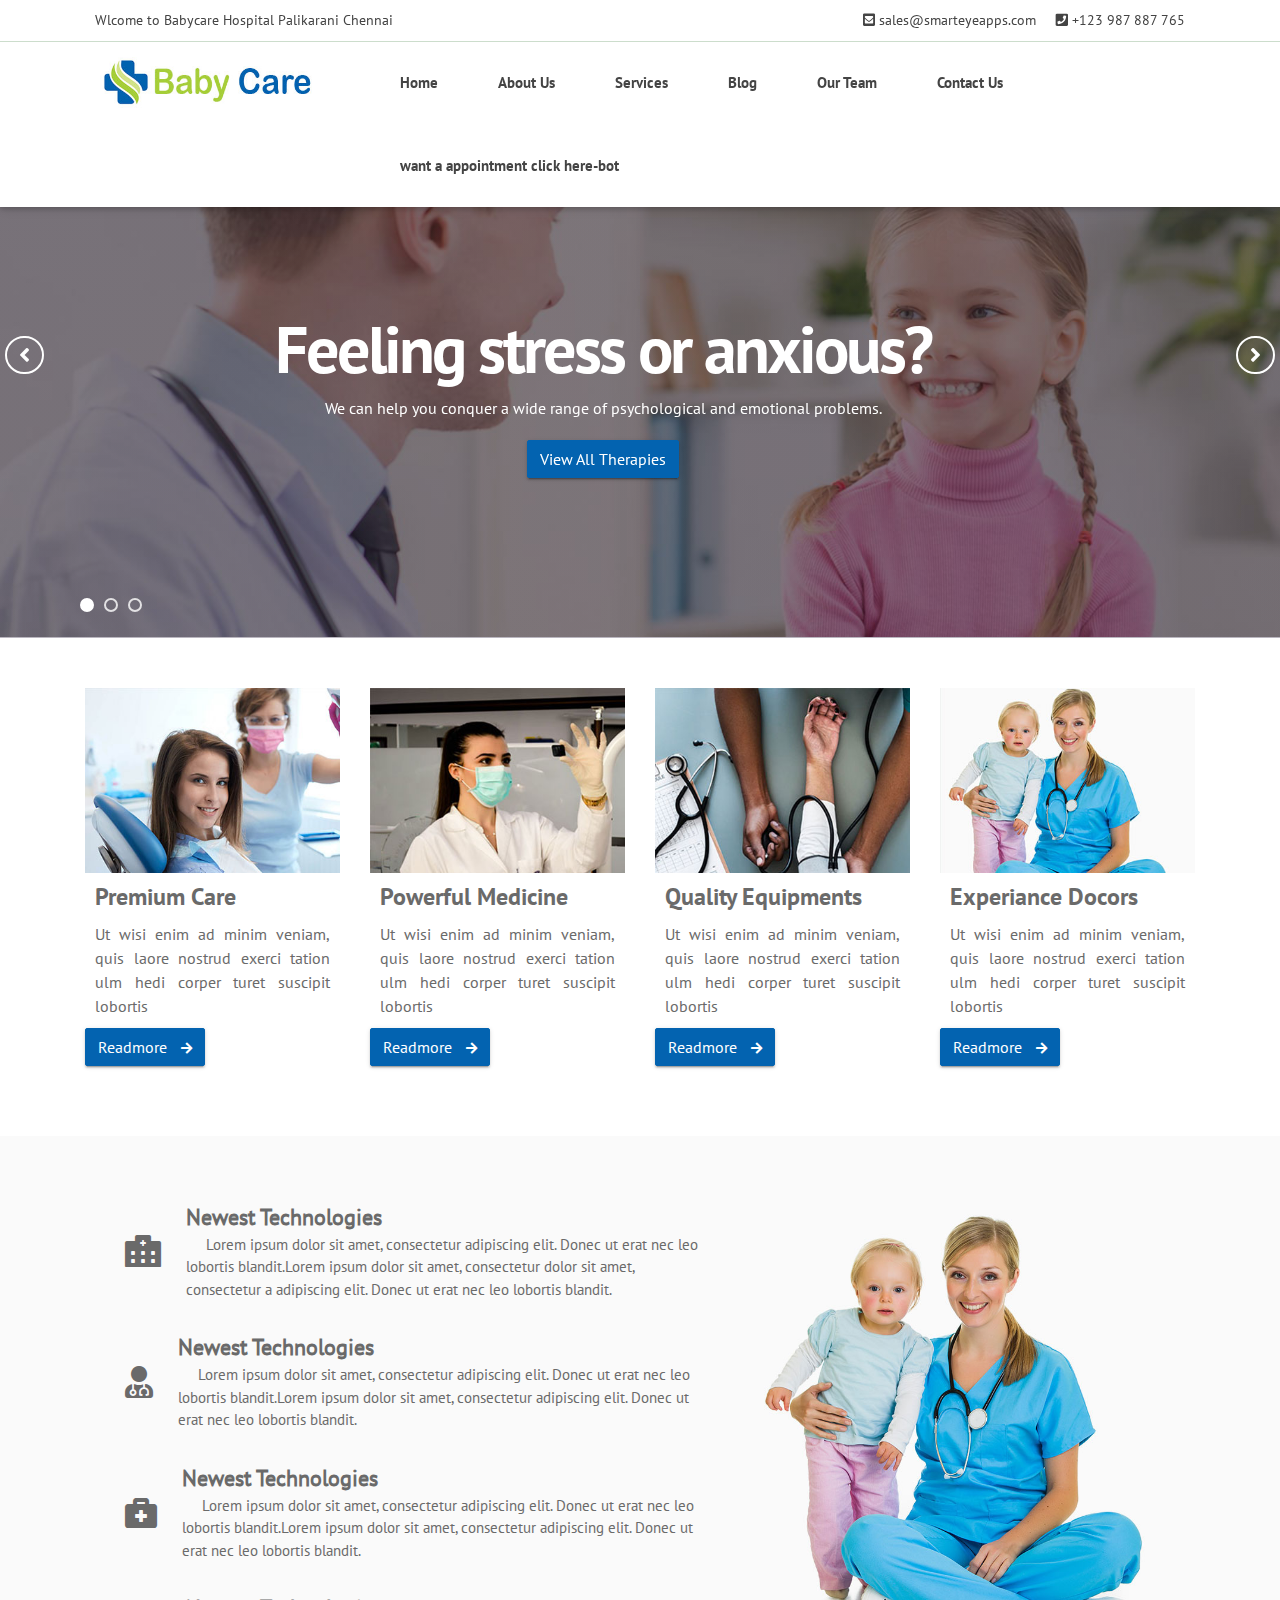
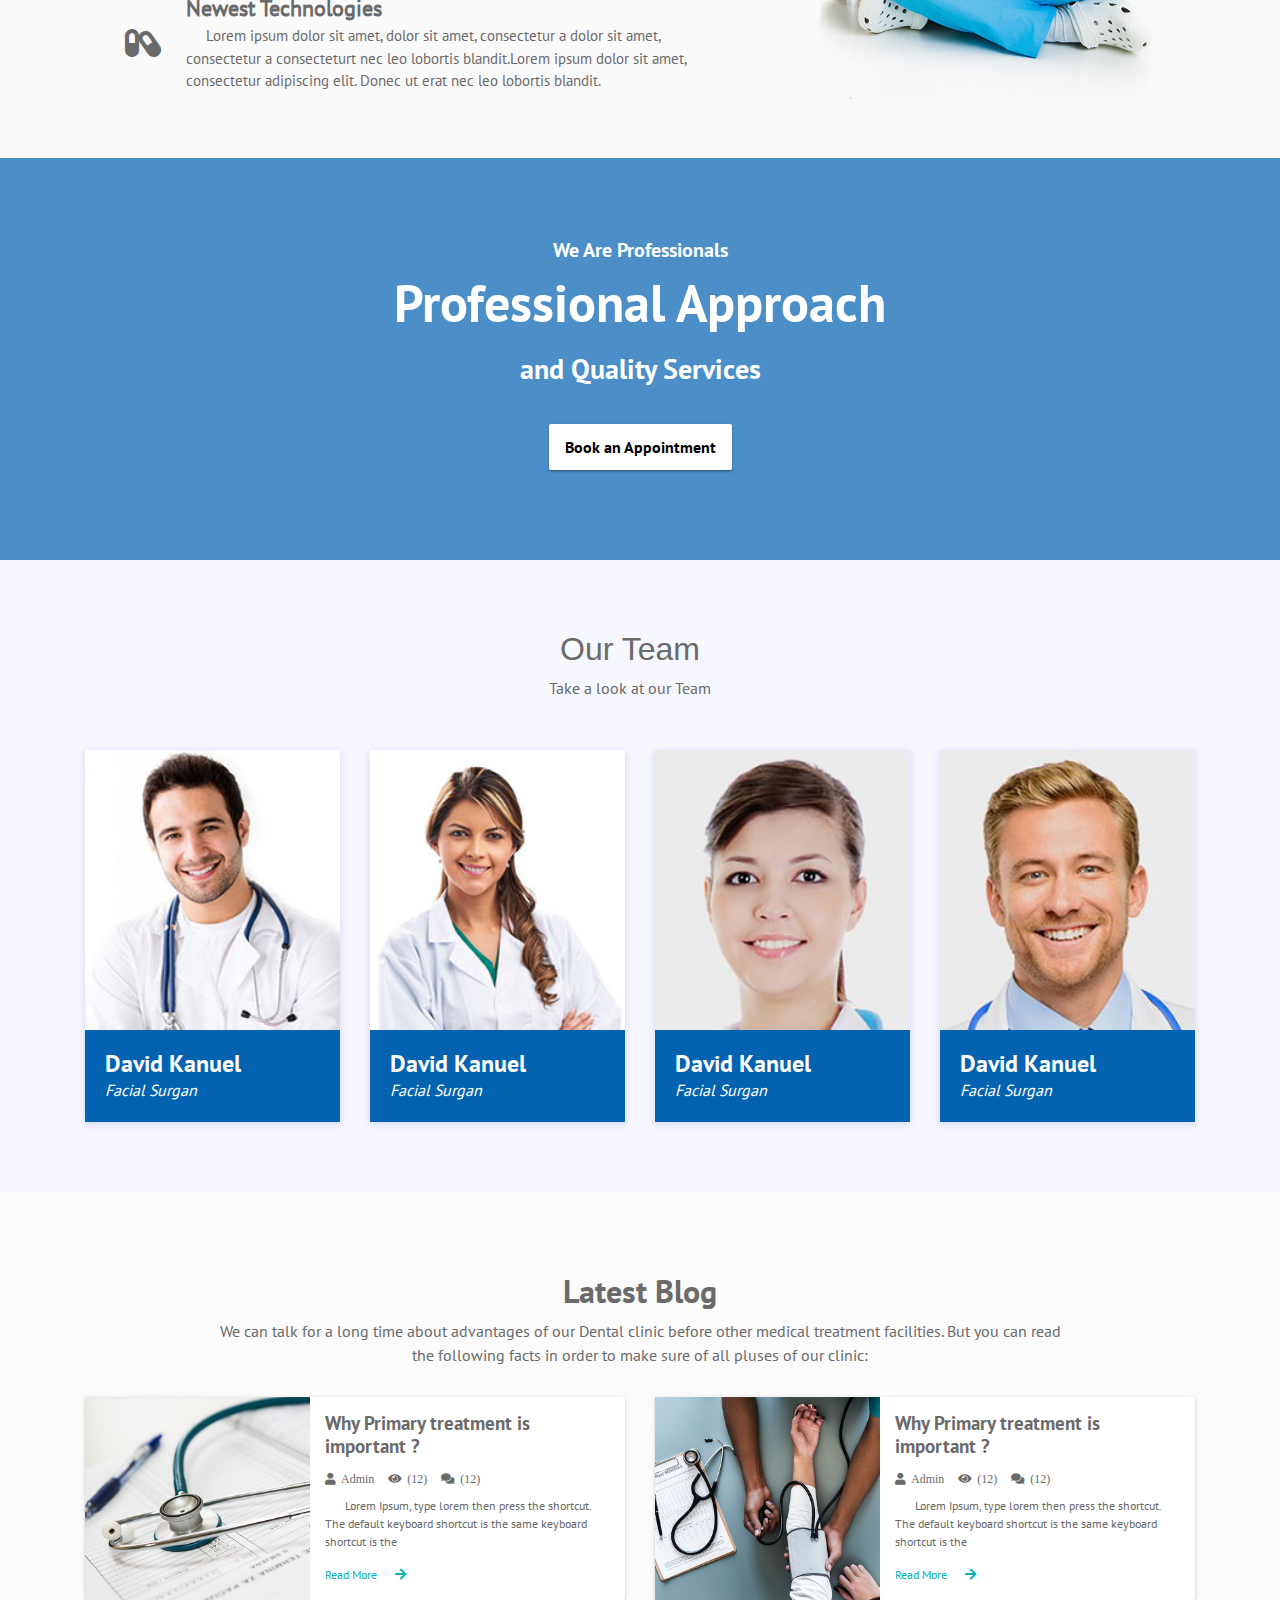
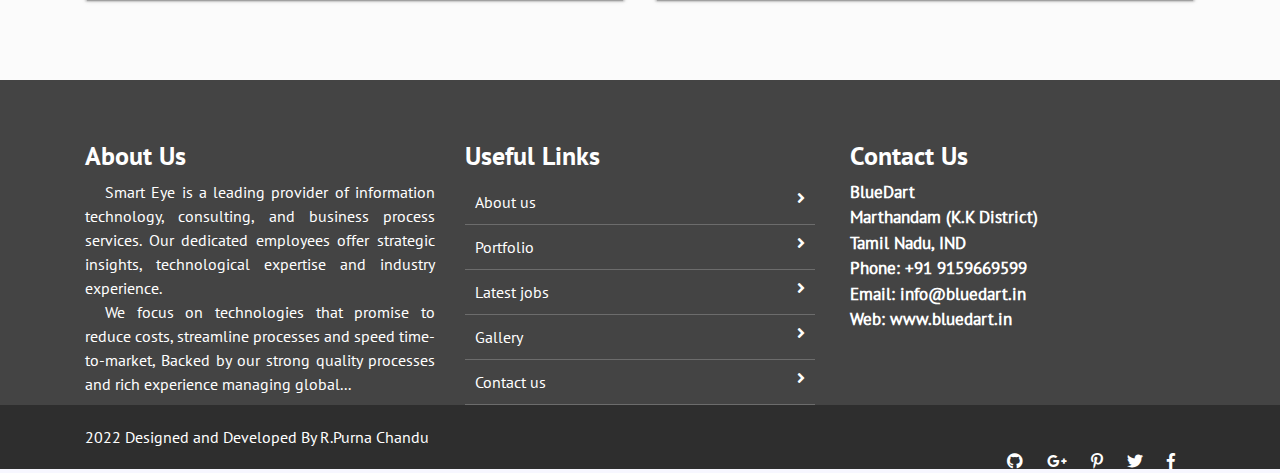
<file: index.html>
<!doctype html>
<html lang="en">

<head>
    <meta charset="utf-8">
    <meta name="viewport" content="width=device-width, initial-scale=1, shrink-to-fit=no">
    <title> Free Dental Medical Hospital Website Template | Smarteyeapps.com</title>

    <link rel="shortcut icon" href="assets/images/fav.jpg">
    <link href="https://fonts.googleapis.com/css?family=Source+Sans+Pro" rel="stylesheet"> 
    <link rel="stylesheet" href="assets/css/bootstrap.min.css">
    <link rel="stylesheet" href="assets/css/fontawsom-all.min.css">
    <link rel="stylesheet" href="assets/plugins/slider/css/owl.carousel.min.css">
    <link rel="stylesheet" href="assets/plugins/slider/css/owl.theme.default.css">
    <link rel="stylesheet" type="text/css" href="assets/css/style.css" />
</head>

    <body>
    
    <header>
        <div class="header-top">
            <div class="container">
                <div class="row">
                    <div class="col-lg-7 col-md-12 left-item">
                        <ul>
                            <li>Wlcome to Babycare Hospital Palikarani Chennai</li>
                            
                        </ul>
                    </div>
                    <div class="col-lg-5 d-none d-lg-block right-item">
                        <ul>
                             <li><i class="fas fa-envelope-square"></i> sales@smarteyeapps.com</li>
                             <li><i class="fas fa-phone-square"></i> +123 987 887 765</li>
                        </ul>
                    </div>
                </div>

            </div>
        </div>
        <div id="nav-head" class="header-nav">
            <div class="container">
                <div class="row">
                    <div class="col-md-3 col-sm-12 nav-img">
                        <img src="assets/images/logo.jpg" alt="">
                       <a data-toggle="collapse" data-target="#menu" href="#menu" ><i class="fas d-block d-md-none small-menu fa-bars"></i></a>
                    </div>
                    <div id="menu" class="col-md-9 d-none d-md-block nav-item">
                        <ul>
                            <li><a href="index.html">Home</a></li>
                            <li><a href="about_us.html">About Us</a></li>
                            <li><a href="services.html">Services</a></li>
                            <li><a href="blog.html">Blog</a></li>
                            <li><a href="team.html">Our Team</a></li>
                            <li><a href="contact_us.html">Contact Us</a></li>
                            <li><a href="appointmentbot.html">want a appointment click here-bot</a></li>
                            
                        </ul>
                    </div>
                </div>

            </div>
        </div>

    </header>
  
    <!-- ################# Slider Starts Here#######################--->
     <div class="slider">
        <!-- Set up your HTML -->
        <div class="owl-carousel ">
            <div class="slider-img">
                <div class="item">
                    <div class="slider-img"><img src="assets/images/slider/slider-1.jpg" alt=""></div>
                    <div class="container">
                        <div class="row">
                            <div class="col-lg-offset-2 col-lg-8 col-md-offset-2 col-md-8 col-sm-12 col-xs-12">
                                <div class="slider-captions">
                                    <h1 class="slider-title">Feeling stress or anxious?</h1>
                                    <p class="slider-text hidden-xs">We can help you conquer a wide range of psychological and emotional problems.</p>
                                    <a href="#" class="btn btn-info hidden-xs">View All Therapies</a>
                                </div>
                            </div>
                        </div>
                    </div>
                </div>
            </div>
            <div class="item">
                <div class="slider-img"><img src="assets/images/slider/slider-2.jpg" alt=""></div>
                <div class="container">
                    <div class="row">
                        <div class="col-lg-offset-2 col-lg-8 col-md-offset-2 col-md-8 col-sm-12 col-xs-12">
                            <div class="slider-captions">
                                <h1 class="slider-title">It's time for better help.</h1>
                                <p class="slider-text hidden-xs">We can help you conquer a wide range of psychological and emotional problems.</p>
                                <a href="#" class="btn btn-info hidden-xs">Schedule A Visit</a>
                            </div>
                        </div>
                    </div>
                </div>
            </div>
            <div class="item">
                <div class="slider-img"> <img src="assets/images/slider/slider-3.jpg" alt=""></div>
                <div class="container">
                    <div class="row">
                        <div class="col-lg-offset-2 col-lg-8 col-md-offset-2 col-md-8 col-sm-12 col-xs-12">
                            <div class="slider-captions">
                                <h1 class="slider-title">Meet our psychiatrists</h1>
                                <p class="slider-text hidden-xs">Our psychiatrists are highly skilled to meet your unique needs.</p>
                                <a href="#" class="btn btn-info hidden-xs">Meet Psychiatrists</a>
                            </div>
                        </div>
                    </div>
                </div>
            </div>
        </div>
    </div>
      
     <!-- ################# Health Care Here#######################--->
     
     <section class="health-care">
         <div class="container">
            <div class="row">
                 <div class="col-md-3 col-sm-6 vd">
                     <img src="assets/images/services/gallery_01.jpg" alt="">
                     <h4>Premium Care</h4>
                     <p>Ut wisi enim ad minim veniam, quis laore nostrud exerci tation ulm hedi corper turet suscipit lobortis</p>
                     <button class="btn btn-info">Readmore <i class="fas fa-arrow-right"></i></button>
                 </div>
                 <div class="col-md-3 col-sm-6 vd">
                     <img src="assets/images/services/gallery_02.jpg" alt="">
                     <h4>Powerful Medicine</h4>
                     <p>Ut wisi enim ad minim veniam, quis laore nostrud exerci tation ulm hedi corper turet suscipit lobortis</p>
                     <button class="btn btn-info">Readmore <i class="fas fa-arrow-right"></i></button>
                 </div>
                 <div class="col-md-3 col-sm-6 vd">
                     <img src="assets/images/services/gallery_03.jpg" alt="">
                     <h4>Quality Equipments</h4>
                     <p>Ut wisi enim ad minim veniam, quis laore nostrud exerci tation ulm hedi corper turet suscipit lobortis</p>
                     <button class="btn btn-info">Readmore <i class="fas fa-arrow-right"></i></button>
                 </div>
                 <div class="col-md-3 col-sm-6 vd">
                     <img src="assets/images/services/gallery_04.jpg" alt="">
                     <h4>Experiance Docors</h4>
                     <p>Ut wisi enim ad minim veniam, quis laore nostrud exerci tation ulm hedi corper turet suscipit lobortis</p>
                     <button class="btn btn-info">Readmore <i class="fas fa-arrow-right"></i></button>
                 </div>
            </div>
            
             
         </div>
     </section>
     
           
     <!-- ################# Services Starts Here#######################--->
     
     <section class="our-services">
         <div class="container">
             <div class="row">
                 <div class="col-md-7 col-sm-12">
                     <div class="service-box">
                         <div class=" d-flex">
                            <div class="icon">
                                 <i class="fas fa-hospital-alt"></i>
                            </div>
                            <div class="det">
                                <b>Newest Technologies</b>
                                <p>Lorem ipsum dolor sit amet, consectetur adipiscing elit. Donec ut erat nec leo lobortis blandit.Lorem ipsum dolor sit amet, consectetur  dolor sit amet, consectetur a adipiscing elit. Donec ut erat nec leo lobortis blandit.</p>
                            </div>
                             
                         </div>
                     </div>
                      <div class="service-box">
                         <div class=" d-flex">
                            <div class="icon">
                                 <i class="fas fa-user-md"></i>
                            </div>
                            <div class="det">
                                <b>Newest Technologies</b>
                                <p>Lorem ipsum dolor sit amet, consectetur adipiscing elit. Donec ut erat nec leo lobortis blandit.Lorem ipsum dolor sit amet, consectetur adipiscing elit. Donec ut erat nec leo lobortis blandit.</p>
                            </div>
                             
                         </div>
                     </div>
                      <div class="service-box">
                         <div class=" d-flex">
                            <div class="icon">
                                 <i class="fas fa-briefcase-medical"></i>
                            </div>
                            <div class="det">
                                <b>Newest Technologies</b>
                                <p>Lorem ipsum dolor sit amet, consectetur adipiscing elit. Donec ut erat nec leo lobortis blandit.Lorem ipsum dolor sit amet, consectetur adipiscing elit. Donec ut erat nec leo lobortis blandit.</p>
                            </div>
                             
                         </div>
                     </div>
                      <div class="service-box">
                         <div class=" d-flex">
                            <div class="icon">
                                 <i class="fas fa-capsules"></i>
                            </div>
                            <div class="det">
                                <b>Newest Technologies</b>
                                <p>Lorem ipsum dolor sit amet,  dolor sit amet, consectetur a  dolor sit amet, consectetur a consecteturt nec leo lobortis blandit.Lorem ipsum dolor sit amet, consectetur adipiscing elit. Donec ut erat nec leo lobortis blandit.</p>
                            </div>
                             
                         </div>
                     </div>
                 </div>
                 <div class="col-md-5 col-sm-12">
                     <div class="imagr-box">
                         <img src="assets/images/side-image.jpg" alt="">
                     </div>
                 </div>
             </div>
         </div>
     </section>
     
     <!-- ################# AppointmentStarts Here#######################--->

    <div class="professional-details">
        <div class="layy">
            <div class="container">
                <div class="title-another row">
                    <h4>We Are Professionals</h4>
                    <h2>Professional Approach</h2>
                    <h3>and Quality Services</h3>
                    <div class="btn-ro">
                        <button class="btn btn-default">Book an Appointment</button>
                    </div>

                </div>
            </div>
        </div>

    </div>

    <!-- ################# Our Team Starts Here#######################--->
    <section class="our-team">
        <div class="container">
            <div class="inner-title row">
                <h2>Our Team</h2>
                <p>Take a look at our Team</p>
            </div>
            <div class="row team-row">
                <div class="col-md-3 col-sm-6">
                    <div class="single-usr">
                        <img src="assets/images/team/team-memb1.jpg" alt="">
                        <div class="det-o">
                            <h4>David Kanuel</h4>
                            <i>Facial Surgan</i>
                        </div>
                    </div>
                </div>
                <div class="col-md-3 col-sm-6">
                    <div class="single-usr">
                        <img src="assets/images/team/team-memb2.jpg" alt="">
                        <div class="det-o">
                            <h4>David Kanuel</h4>
                            <i>Facial Surgan</i>
                        </div>
                    </div>
                </div>
                <div class="col-md-3 col-sm-6">
                    <div class="single-usr">
                        <img src="assets/images/team/team-memb3.jpg" alt="">
                        <div class="det-o">
                            <h4>David Kanuel</h4>
                            <i>Facial Surgan</i>
                        </div>
                    </div>
                </div>
                <div class="col-md-3 col-sm-6">
                    <div class="single-usr">
                        <img src="assets/images/team/team-memb4.jpg" alt="">
                        <div class="det-o">
                            <h4>David Kanuel</h4>
                            <i>Facial Surgan</i>
                        </div>
                    </div>
                </div>
            </div>
        </div>


    </section>
   <!--  ************************* Blog Starts Here ************************** -->
            <div class="blog">
               <div class="row session-title">
                   <h2>Latest Blog</h2>
                   <p>We can talk for a long time about advantages of our Dental clinic before other medical treatment facilities.
But you can read the following facts in order to make sure of all pluses of our clinic:</p>
               </div>
                <div class="container">
                    <div class="row">
                        <div class="col-md-6 col-sm-12">
                            <div class="blog-singe no-margin row">
                                <div class="col-sm-5 blog-img-tab">
                                    <img src="assets/images/blog/blog_01.jpg" alt="">
                                </div>
                                <div class="col-sm-7 blog-content-tab">
                                    <h2>Why Primary treatment is important ?</h2>
                                    <p><i class="fas fa-user"><small>Admin</small></i>  <i class="fas fa-eye"><small>(12)</small></i>  <i class="fas fa-comments"><small>(12)</small></i></p>
                                    <p class="blog-desic">Lorem Ipsum, type lorem then press the shortcut. The default keyboard shortcut is the same keyboard shortcut is the </p>
                                    <a href="blog_single.html">Read More <i class="fas fa-arrow-right"></i></a>
                                </div>
                            </div>
                        </div>
                        <div class="col-md-6 col-sm-12">
                            <div class="blog-singe no-margin row">
                                <div class="col-sm-5 blog-img-tab">
                                    <img src="assets/images/blog/blog_02.jpg" alt="">
                                </div>
                                <div class="col-sm-7 blog-content-tab">
                                    <h2>Why Primary treatment is important ?</h2>
                                    <p><i class="fas fa-user"><small>Admin</small></i>  <i class="fas fa-eye"><small>(12)</small></i>  <i class="fas fa-comments"><small>(12)</small></i></p>
                                    <p class="blog-desic">Lorem Ipsum, type lorem then press the shortcut. The default keyboard shortcut is the same keyboard shortcut is the </p>
                                    <a href="blog_single.html">Read More <i class="fas fa-arrow-right"></i></a>
                                </div>
                            </div>
                        </div>
                    </div>
                </div>
            </div>
        
        <!-- ######## Blog End ####### -->
        
           <!-- ################# Footer Starts Here#######################--->


    <footer class="footer">
        <div class="container">
            <div class="row">
                <div class="col-md-4 col-sm-12">
                    <h2>About Us</h2>
                    <p>
                        Smart Eye is a leading provider of information technology, consulting, and business process services. Our dedicated employees offer strategic insights, technological expertise and industry experience.
                    </p>
                    <p>We focus on technologies that promise to reduce costs, streamline processes and speed time-to-market, Backed by our strong quality processes and rich experience managing global... </p>
                </div>
                <div class="col-md-4 col-sm-12">
                    <h2>Useful Links</h2>
                    <ul class="list-unstyled link-list">
                        <li><a ui-sref="about" href="#/about">About us</a><i class="fa fa-angle-right"></i></li>
                        <li><a ui-sref="portfolio" href="#/portfolio">Portfolio</a><i class="fa fa-angle-right"></i></li>
                        <li><a ui-sref="products" href="#/products">Latest jobs</a><i class="fa fa-angle-right"></i></li>
                        <li><a ui-sref="gallery" href="#/gallery">Gallery</a><i class="fa fa-angle-right"></i></li>
                        <li><a ui-sref="contact" href="#/contact">Contact us</a><i class="fa fa-angle-right"></i></li>
                    </ul>
                </div>
                <div class="col-md-4 col-sm-12 map-img">
                    <h2>Contact Us</h2>
                    <address class="md-margin-bottom-40">
                        BlueDart <br>
                        Marthandam (K.K District) <br>
                        Tamil Nadu, IND <br>
                        Phone: +91 9159669599 <br>
                        Email: <a href="mailto:info@anybiz.com" class="">info@bluedart.in</a><br>
                        Web: <a href="smart-eye.html" class="">www.bluedart.in</a>
                    </address>

                </div>
            </div>
        </div>
        

    </footer>
    <div class="copy">
            <div class="container">
                <p>2022 Designed and Developed By R.Purna Chandu</p>
                
                <span>
                <a><i class="fab fa-github"></i></a>
                <a><i class="fab fa-google-plus-g"></i></a>
                <a><i class="fab fa-pinterest-p"></i></a>
                <a><i class="fab fa-twitter"></i></a>
                <a><i class="fab fa-facebook-f"></i></a>
        </span>
            </div>

        </div>   
    
    </body>

<script src="assets/js/jquery-3.2.1.min.js"></script>
<script src="assets/js/popper.min.js"></script>
<script src="assets/js/bootstrap.min.js"></script>
<script src="assets/plugins/slider/js/owl.carousel.min.js"></script>
<script src="assets/plugins/scroll-fixed/jquery-scrolltofixed-min.js"></script>

<script src="assets/js/script.js"></script>



</html>
</file>
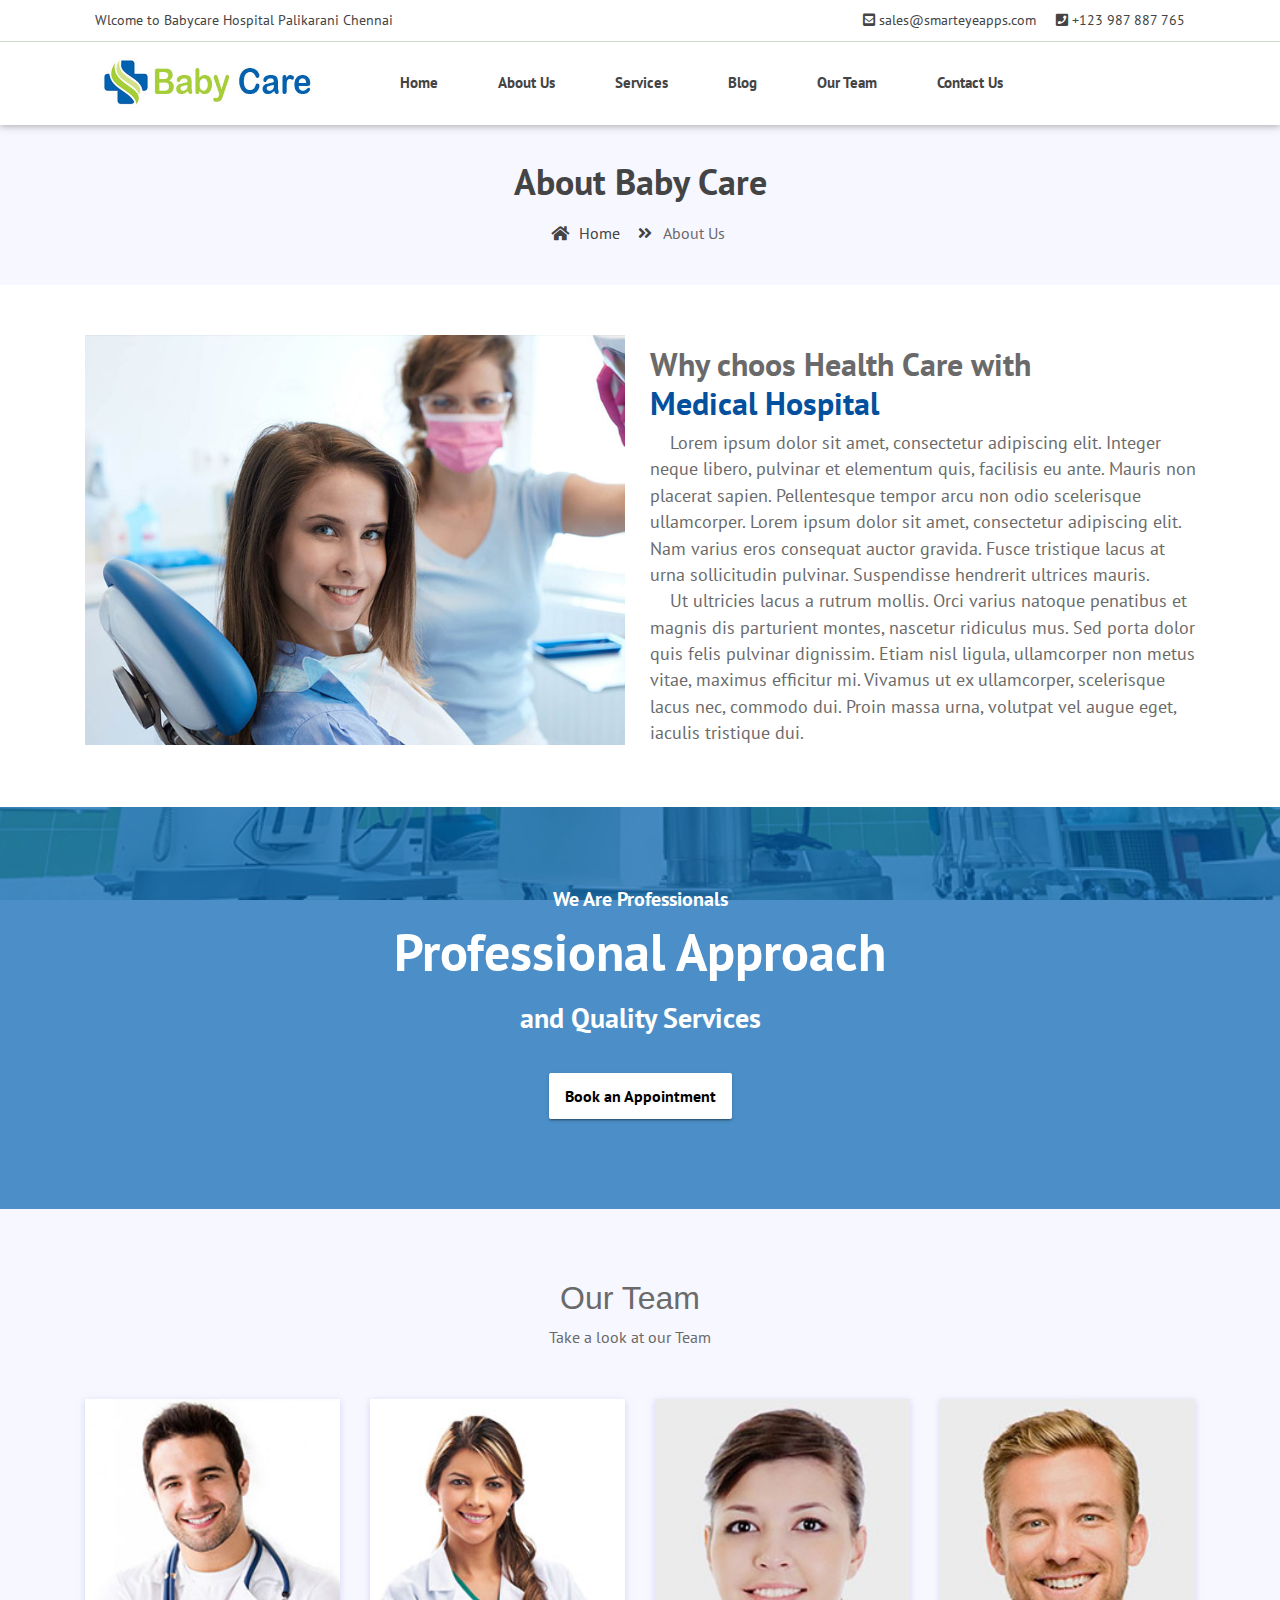
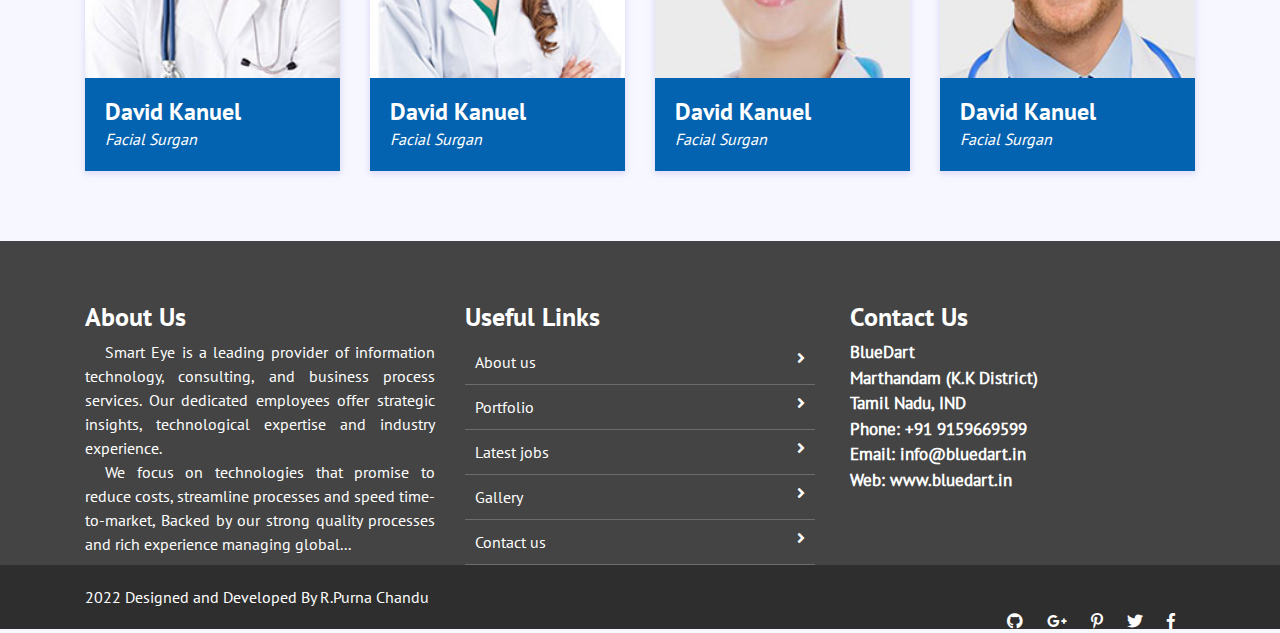
<file: about_us.html>
<!doctype html>
<html lang="en">

<head>
    <meta charset="utf-8">
    <meta name="viewport" content="width=device-width, initial-scale=1, shrink-to-fit=no">
    <title> Free Dental Medical Hospital Website Template | Smarteyeapps.com</title>

    <link rel="shortcut icon" href="assets/images/fav.jpg">
    <link href="https://fonts.googleapis.com/css?family=Source+Sans+Pro" rel="stylesheet"> 
    <link rel="stylesheet" href="assets/css/bootstrap.min.css">
    <link rel="stylesheet" href="assets/css/fontawsom-all.min.css">
    <link rel="stylesheet" href="assets/plugins/slider/css/owl.carousel.min.css">
    <link rel="stylesheet" href="assets/plugins/slider/css/owl.theme.default.css">
    <link rel="stylesheet" type="text/css" href="assets/css/style.css" />
</head>

    <body>
    
    <header>
        <div class="header-top">
            <div class="container">
                <div class="row">
                    <div class="col-lg-7 col-md-12 left-item">
                        <ul>
                            <li>Wlcome to Babycare Hospital Palikarani Chennai</li>
                            
                        </ul>
                    </div>
                    <div class="col-lg-5 d-none d-lg-block right-item">
                        <ul>
                             <li><i class="fas fa-envelope-square"></i> sales@smarteyeapps.com</li>
                             <li><i class="fas fa-phone-square"></i> +123 987 887 765</li>
                        </ul>
                    </div>
                </div>

            </div>
        </div>
        <div id="nav-head" class="header-nav">
            <div class="container">
                <div class="row">
                    <div class="col-md-3 col-sm-12 nav-img">
                        <img src="assets/images/logo.jpg" alt="">
                       <a data-toggle="collapse" data-target="#menu" href="#menu" ><i class="fas d-block d-md-none small-menu fa-bars"></i></a>
                    </div>
                    <div id="menu" class="col-md-9 d-none d-md-block nav-item">
                        <ul>
                            <li><a href="index.html">Home</a></li>
                            <li><a href="about_us.html">About Us</a></li>
                            <li><a href="services.html">Services</a></li>
                            <li><a href="blog.html">Blog</a></li>
                            <li><a href="team.html">Our Team</a></li>
                            <li><a href="contact_us.html">Contact Us</a></li>
                        </ul>
                    </div>
                </div>

            </div>
        </div>

    </header>
  
       <!--  ************************* Page Title Starts Here ************************** -->
               <div class="page-nav no-margin row">
                   <div class="container">
                       <div class="row">
                           <h2>About Baby Care</h2>
                           <ul>
                               <li> <a href="#"><i class="fas fa-home"></i> Home</a></li>
                               <li><i class="fas fa-angle-double-right"></i> About Us</li>
                           </ul>
                       </div>
                   </div>
               </div>
       
    <!-- ######## Page  Title End ####### -->
       
    <section class="with-medical">
        <div class="container">
            <div class="row">
               <div class="col-lg-6 col-md-12">
                    <img src="assets/images/why.jpg" alt="">
                </div>
                <div class="col-lg-6 col-md-12 txtr">
                    <h4>Why choos Health Care with <br>
                     <span>Medical Hospital</span>   
                    </h4>
                    <p>Lorem ipsum dolor sit amet, consectetur adipiscing elit. Integer neque libero, pulvinar et elementum quis, facilisis eu ante. Mauris non placerat sapien. Pellentesque tempor arcu non odio scelerisque ullamcorper. Lorem ipsum dolor sit amet, consectetur adipiscing elit. Nam varius eros consequat auctor gravida. Fusce tristique lacus at urna sollicitudin pulvinar. Suspendisse hendrerit ultrices mauris.</p>
                    <p>Ut ultricies lacus a rutrum mollis. Orci varius natoque penatibus et magnis dis parturient montes, nascetur ridiculus mus. Sed porta dolor quis felis pulvinar dignissim. Etiam nisl ligula, ullamcorper non metus vitae, maximus efficitur mi. Vivamus ut ex ullamcorper, scelerisque lacus nec, commodo dui. Proin massa urna, volutpat vel augue eget, iaculis tristique dui. </p>
                </div>
                
            </div>
        </div>
    </section>
       
            <!-- ################# AppointmentStarts Here#######################--->

    <div class="professional-details">
        <div class="layy">
            <div class="container">
                <div class="title-another row">
                    <h4>We Are Professionals</h4>
                    <h2>Professional Approach</h2>
                    <h3>and Quality Services</h3>
                    <div class="btn-ro">
                        <button class="btn btn-default">Book an Appointment</button>
                    </div>

                </div>
            </div>
        </div>

    </div>

    <!-- ################# Our Team Starts Here#######################--->
    <section class="our-team">
        <div class="container">
            <div class="inner-title row">
                <h2>Our Team</h2>
                <p>Take a look at our Team</p>
            </div>
            <div class="row team-row">
                <div class="col-md-3 col-sm-6">
                    <div class="single-usr">
                        <img src="assets/images/team/team-memb1.jpg" alt="">
                        <div class="det-o">
                            <h4>David Kanuel</h4>
                            <i>Facial Surgan</i>
                        </div>
                    </div>
                </div>
                <div class="col-md-3 col-sm-6">
                    <div class="single-usr">
                        <img src="assets/images/team/team-memb2.jpg" alt="">
                        <div class="det-o">
                            <h4>David Kanuel</h4>
                            <i>Facial Surgan</i>
                        </div>
                    </div>
                </div>
                <div class="col-md-3 col-sm-6">
                    <div class="single-usr">
                        <img src="assets/images/team/team-memb3.jpg" alt="">
                        <div class="det-o">
                            <h4>David Kanuel</h4>
                            <i>Facial Surgan</i>
                        </div>
                    </div>
                </div>
                <div class="col-md-3 col-sm-6">
                    <div class="single-usr">
                        <img src="assets/images/team/team-memb4.jpg" alt="">
                        <div class="det-o">
                            <h4>David Kanuel</h4>
                            <i>Facial Surgan</i>
                        </div>
                    </div>
                </div>
            </div>
        </div>


    </section>
        
<!-- ################# Footer Starts Here#######################--->


    <footer class="footer">
        <div class="container">
            <div class="row">
                <div class="col-md-4 col-sm-12">
                    <h2>About Us</h2>
                    <p>
                        Smart Eye is a leading provider of information technology, consulting, and business process services. Our dedicated employees offer strategic insights, technological expertise and industry experience.
                    </p>
                    <p>We focus on technologies that promise to reduce costs, streamline processes and speed time-to-market, Backed by our strong quality processes and rich experience managing global... </p>
                </div>
                <div class="col-md-4 col-sm-12">
                    <h2>Useful Links</h2>
                    <ul class="list-unstyled link-list">
                        <li><a ui-sref="about" href="#/about">About us</a><i class="fa fa-angle-right"></i></li>
                        <li><a ui-sref="portfolio" href="#/portfolio">Portfolio</a><i class="fa fa-angle-right"></i></li>
                        <li><a ui-sref="products" href="#/products">Latest jobs</a><i class="fa fa-angle-right"></i></li>
                        <li><a ui-sref="gallery" href="#/gallery">Gallery</a><i class="fa fa-angle-right"></i></li>
                        <li><a ui-sref="contact" href="#/contact">Contact us</a><i class="fa fa-angle-right"></i></li>
                    </ul>
                </div>
                <div class="col-md-4 col-sm-12 map-img">
                    <h2>Contact Us</h2>
                    <address class="md-margin-bottom-40">
                        BlueDart <br>
                        Marthandam (K.K District) <br>
                        Tamil Nadu, IND <br>
                        Phone: +91 9159669599 <br>
                        Email: <a href="mailto:info@anybiz.com" class="">info@bluedart.in</a><br>
                        Web: <a href="smart-eye.html" class="">www.bluedart.in</a>
                    </address>

                </div>
            </div>
        </div>
        

    </footer>
    <div class="copy">
            <div class="container">
                 <p>2022 Designed and Developed By R.Purna Chandu</p>
                
                <span>
                <a><i class="fab fa-github"></i></a>
                <a><i class="fab fa-google-plus-g"></i></a>
                <a><i class="fab fa-pinterest-p"></i></a>
                <a><i class="fab fa-twitter"></i></a>
                <a><i class="fab fa-facebook-f"></i></a>
        </span>
            </div>

        </div>   
    
    </body>

<script src="assets/js/jquery-3.2.1.min.js"></script>
<script src="assets/js/popper.min.js"></script>
<script src="assets/js/bootstrap.min.js"></script>
<script src="assets/plugins/slider/js/owl.carousel.min.js"></script>
<script src="assets/plugins/scroll-fixed/jquery-scrolltofixed-min.js"></script>

<script src="assets/js/script.js"></script>



</html>
</file>
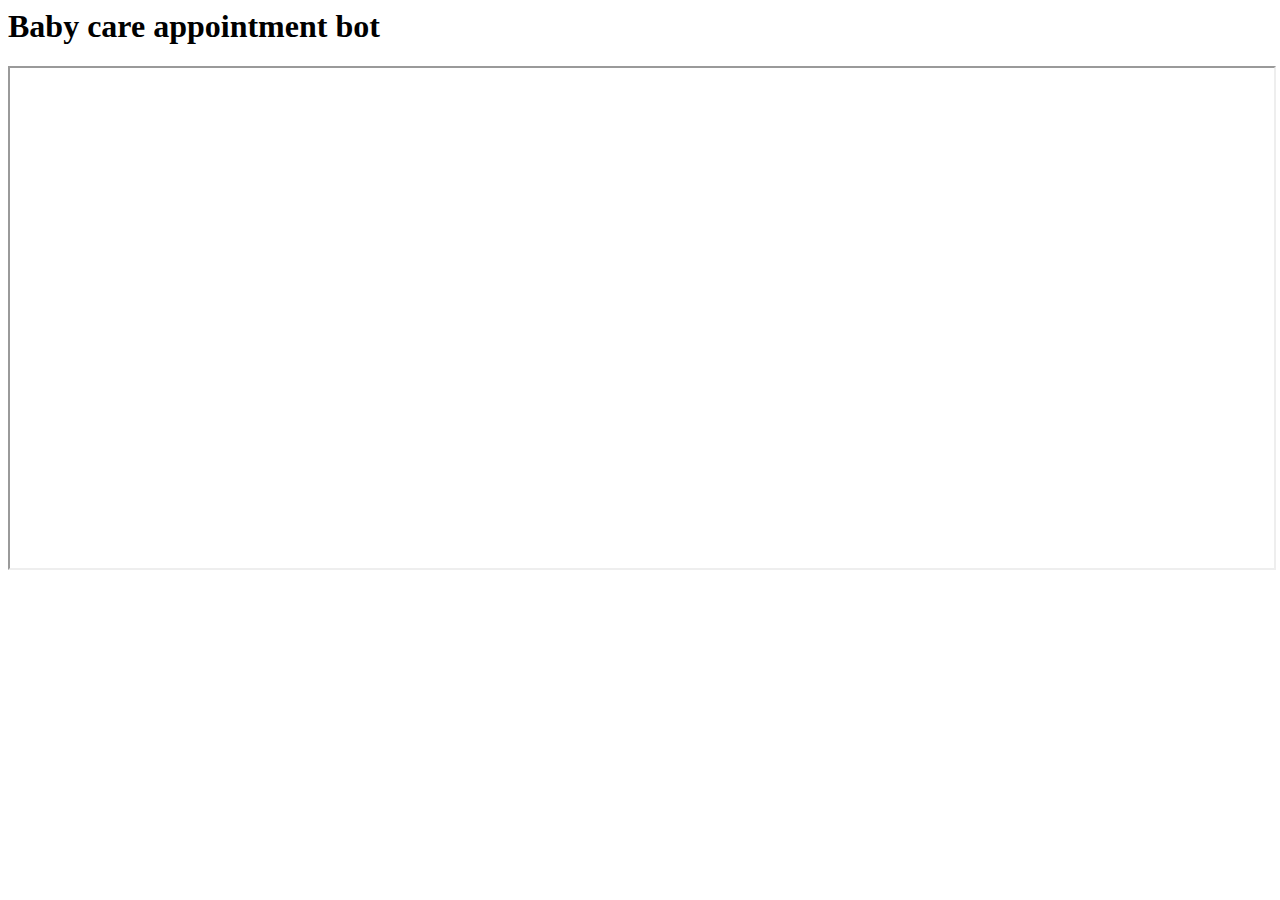
<file: appointmentbot.html>
<html>
<head>
<title>
Baby care bot
</title>
<body>
<h1>Baby care appointment bot</h1>
<div>
<iframe src='https://webchat.botframework.com/embed/helpbot-rvy1vfe?s=TQg-X8aFJ_w.cTfqKTK20X9KsmG8wVWvhGB0zyYJIrukasT5tX-tuQE'  style='min-width: 400px; width: 100%; min-height: 500px;'>
</iframe>
</div>
</body>
</body>
</body>
</html>
</file>
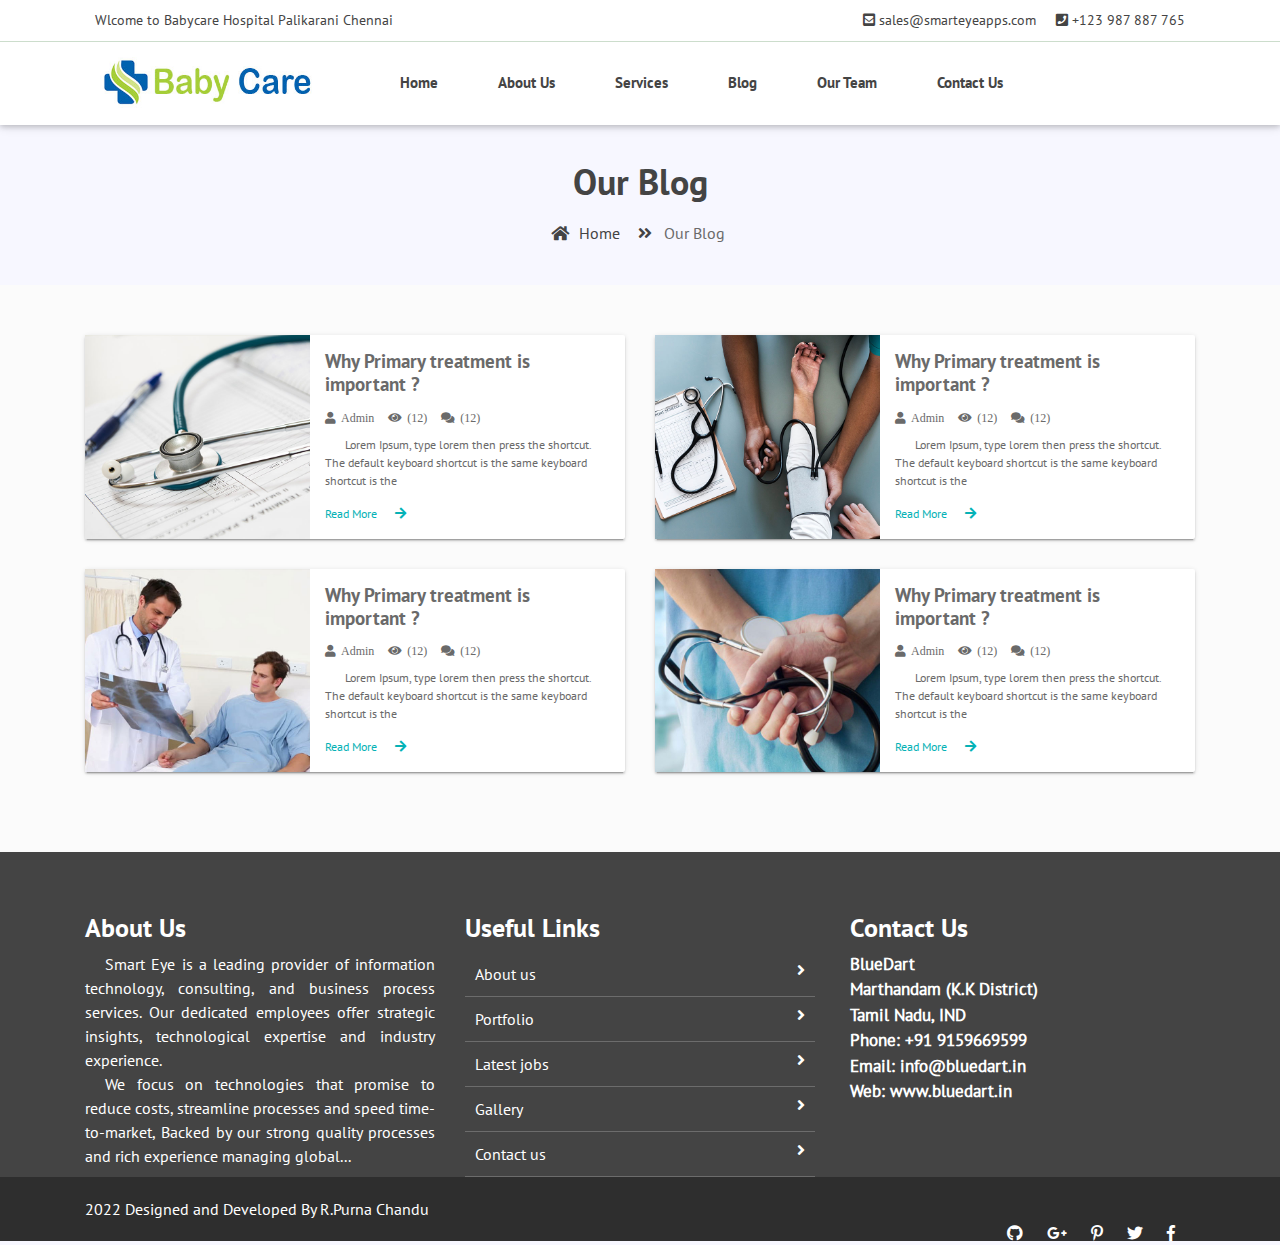
<file: blog.html>
<!doctype html>
<html lang="en">

<head>
    <meta charset="utf-8">
    <meta name="viewport" content="width=device-width, initial-scale=1, shrink-to-fit=no">
    <title> Free Dental Medical Hospital Website Template | Smarteyeapps.com</title>

    <link rel="shortcut icon" href="assets/images/fav.jpg">
    <link href="https://fonts.googleapis.com/css?family=Source+Sans+Pro" rel="stylesheet"> 
    <link rel="stylesheet" href="assets/css/bootstrap.min.css">
    <link rel="stylesheet" href="assets/css/fontawsom-all.min.css">
    <link rel="stylesheet" href="assets/plugins/slider/css/owl.carousel.min.css">
    <link rel="stylesheet" href="assets/plugins/slider/css/owl.theme.default.css">
    <link rel="stylesheet" type="text/css" href="assets/css/style.css" />
</head>

    <body>
    
    <header>
        <div class="header-top">
            <div class="container">
                <div class="row">
                    <div class="col-lg-7 col-md-12 left-item">
                        <ul>
                            <li>Wlcome to Babycare Hospital Palikarani Chennai</li>
                            
                        </ul>
                    </div>
                    <div class="col-lg-5 d-none d-lg-block right-item">
                        <ul>
                             <li><i class="fas fa-envelope-square"></i> sales@smarteyeapps.com</li>
                             <li><i class="fas fa-phone-square"></i> +123 987 887 765</li>
                        </ul>
                    </div>
                </div>

            </div>
        </div>
        <div id="nav-head" class="header-nav">
            <div class="container">
                <div class="row">
                    <div class="col-md-3 col-sm-12 nav-img">
                        <img src="assets/images/logo.jpg" alt="">
                       <a data-toggle="collapse" data-target="#menu" href="#menu" ><i class="fas d-block d-md-none small-menu fa-bars"></i></a>
                    </div>
                    <div id="menu" class="col-md-9 d-none d-md-block nav-item">
                        <ul>
                            <li><a href="index.html">Home</a></li>
                            <li><a href="about_us.html">About Us</a></li>
                            <li><a href="services.html">Services</a></li>
                            <li><a href="blog.html">Blog</a></li>
                            <li><a href="team.html">Our Team</a></li>
                            <li><a href="contact_us.html">Contact Us</a></li>
                        </ul>
                    </div>
                </div>

            </div>
        </div>

    </header>
  
       <!--  ************************* Page Title Starts Here ************************** -->
               <div class="page-nav no-margin row">
                   <div class="container">
                       <div class="row">
                           <h2>Our Blog</h2>
                           <ul>
                               <li> <a href="#"><i class="fas fa-home"></i> Home</a></li>
                               <li><i class="fas fa-angle-double-right"></i> Our Blog</li>
                           </ul>
                       </div>
                   </div>
               </div>
       
    <!-- ######## Page  Title End ####### -->
       
    <!--  ************************* Blog Starts Here ************************** -->
            <div class="blog">
               
                <div class="container">
                    <div class="row">
                        <div class="col-md-6 col-sm-12">
                            <div class="blog-singe no-margin row">
                                <div class="col-sm-5 blog-img-tab">
                                    <img src="assets/images/blog/blog_01.jpg" alt="">
                                </div>
                                <div class="col-sm-7 blog-content-tab">
                                    <h2>Why Primary treatment is important ?</h2>
                                    <p><i class="fas fa-user"><small>Admin</small></i>  <i class="fas fa-eye"><small>(12)</small></i>  <i class="fas fa-comments"><small>(12)</small></i></p>
                                    <p class="blog-desic">Lorem Ipsum, type lorem then press the shortcut. The default keyboard shortcut is the same keyboard shortcut is the </p>
                                    <a href="blog_single.html">Read More <i class="fas fa-arrow-right"></i></a>
                                </div>
                            </div>
                        </div>
                        <div class="col-md-6 col-sm-12">
                            <div class="blog-singe no-margin row">
                                <div class="col-sm-5 blog-img-tab">
                                    <img src="assets/images/blog/blog_02.jpg" alt="">
                                </div>
                                <div class="col-sm-7 blog-content-tab">
                                    <h2>Why Primary treatment is important ?</h2>
                                    <p><i class="fas fa-user"><small>Admin</small></i>  <i class="fas fa-eye"><small>(12)</small></i>  <i class="fas fa-comments"><small>(12)</small></i></p>
                                    <p class="blog-desic">Lorem Ipsum, type lorem then press the shortcut. The default keyboard shortcut is the same keyboard shortcut is the </p>
                                    <a href="blog_single.html">Read More <i class="fas fa-arrow-right"></i></a>
                                </div>
                            </div>
                        </div>
                        <div class="col-md-6 col-sm-12">
                            <div class="blog-singe no-margin row">
                                <div class="col-sm-5 blog-img-tab">
                                    <img src="assets/images/blog/blog_04.jpg" alt="">
                                </div>
                                <div class="col-sm-7 blog-content-tab">
                                    <h2>Why Primary treatment is important ?</h2>
                                    <p><i class="fas fa-user"><small>Admin</small></i>  <i class="fas fa-eye"><small>(12)</small></i>  <i class="fas fa-comments"><small>(12)</small></i></p>
                                    <p class="blog-desic">Lorem Ipsum, type lorem then press the shortcut. The default keyboard shortcut is the same keyboard shortcut is the </p>
                                    <a href="blog_single.html">Read More <i class="fas fa-arrow-right"></i></a>
                                </div>
                            </div>
                        </div>
                        <div class="col-md-6 col-sm-12">
                            <div class="blog-singe no-margin row">
                                <div class="col-sm-5 blog-img-tab">
                                    <img src="assets/images/blog/blog_03.jpg" alt="">
                                </div>
                                <div class="col-sm-7 blog-content-tab">
                                    <h2>Why Primary treatment is important ?</h2>
                                    <p><i class="fas fa-user"><small>Admin</small></i>  <i class="fas fa-eye"><small>(12)</small></i>  <i class="fas fa-comments"><small>(12)</small></i></p>
                                    <p class="blog-desic">Lorem Ipsum, type lorem then press the shortcut. The default keyboard shortcut is the same keyboard shortcut is the </p>
                                    <a href="blog_single.html">Read More <i class="fas fa-arrow-right"></i></a>
                                </div>
                            </div>
                        </div>
                    </div>
                </div>
            </div>
        
        <!-- ######## Blog End ####### -->
        
<!-- ################# Footer Starts Here#######################--->


    <footer class="footer">
        <div class="container">
            <div class="row">
                <div class="col-md-4 col-sm-12">
                    <h2>About Us</h2>
                    <p>
                        Smart Eye is a leading provider of information technology, consulting, and business process services. Our dedicated employees offer strategic insights, technological expertise and industry experience.
                    </p>
                    <p>We focus on technologies that promise to reduce costs, streamline processes and speed time-to-market, Backed by our strong quality processes and rich experience managing global... </p>
                </div>
                <div class="col-md-4 col-sm-12">
                    <h2>Useful Links</h2>
                    <ul class="list-unstyled link-list">
                        <li><a ui-sref="about" href="#/about">About us</a><i class="fa fa-angle-right"></i></li>
                        <li><a ui-sref="portfolio" href="#/portfolio">Portfolio</a><i class="fa fa-angle-right"></i></li>
                        <li><a ui-sref="products" href="#/products">Latest jobs</a><i class="fa fa-angle-right"></i></li>
                        <li><a ui-sref="gallery" href="#/gallery">Gallery</a><i class="fa fa-angle-right"></i></li>
                        <li><a ui-sref="contact" href="#/contact">Contact us</a><i class="fa fa-angle-right"></i></li>
                    </ul>
                </div>
                <div class="col-md-4 col-sm-12 map-img">
                    <h2>Contact Us</h2>
                    <address class="md-margin-bottom-40">
                        BlueDart <br>
                        Marthandam (K.K District) <br>
                        Tamil Nadu, IND <br>
                        Phone: +91 9159669599 <br>
                        Email: <a href="mailto:info@anybiz.com" class="">info@bluedart.in</a><br>
                        Web: <a href="smart-eye.html" class="">www.bluedart.in</a>
                    </address>

                </div>
            </div>
        </div>
        

    </footer>
    <div class="copy">
            <div class="container">
                <p>2022 Designed and Developed By R.Purna Chandu</p>
                
                <span>
                <a><i class="fab fa-github"></i></a>
                <a><i class="fab fa-google-plus-g"></i></a>
                <a><i class="fab fa-pinterest-p"></i></a>
                <a><i class="fab fa-twitter"></i></a>
                <a><i class="fab fa-facebook-f"></i></a>
        </span>
            </div>

        </div>   
    
    </body>

<script src="assets/js/jquery-3.2.1.min.js"></script>
<script src="assets/js/popper.min.js"></script>
<script src="assets/js/bootstrap.min.js"></script>
<script src="assets/plugins/slider/js/owl.carousel.min.js"></script>
<script src="assets/plugins/scroll-fixed/jquery-scrolltofixed-min.js"></script>

<script src="assets/js/script.js"></script>



</html>
</file>
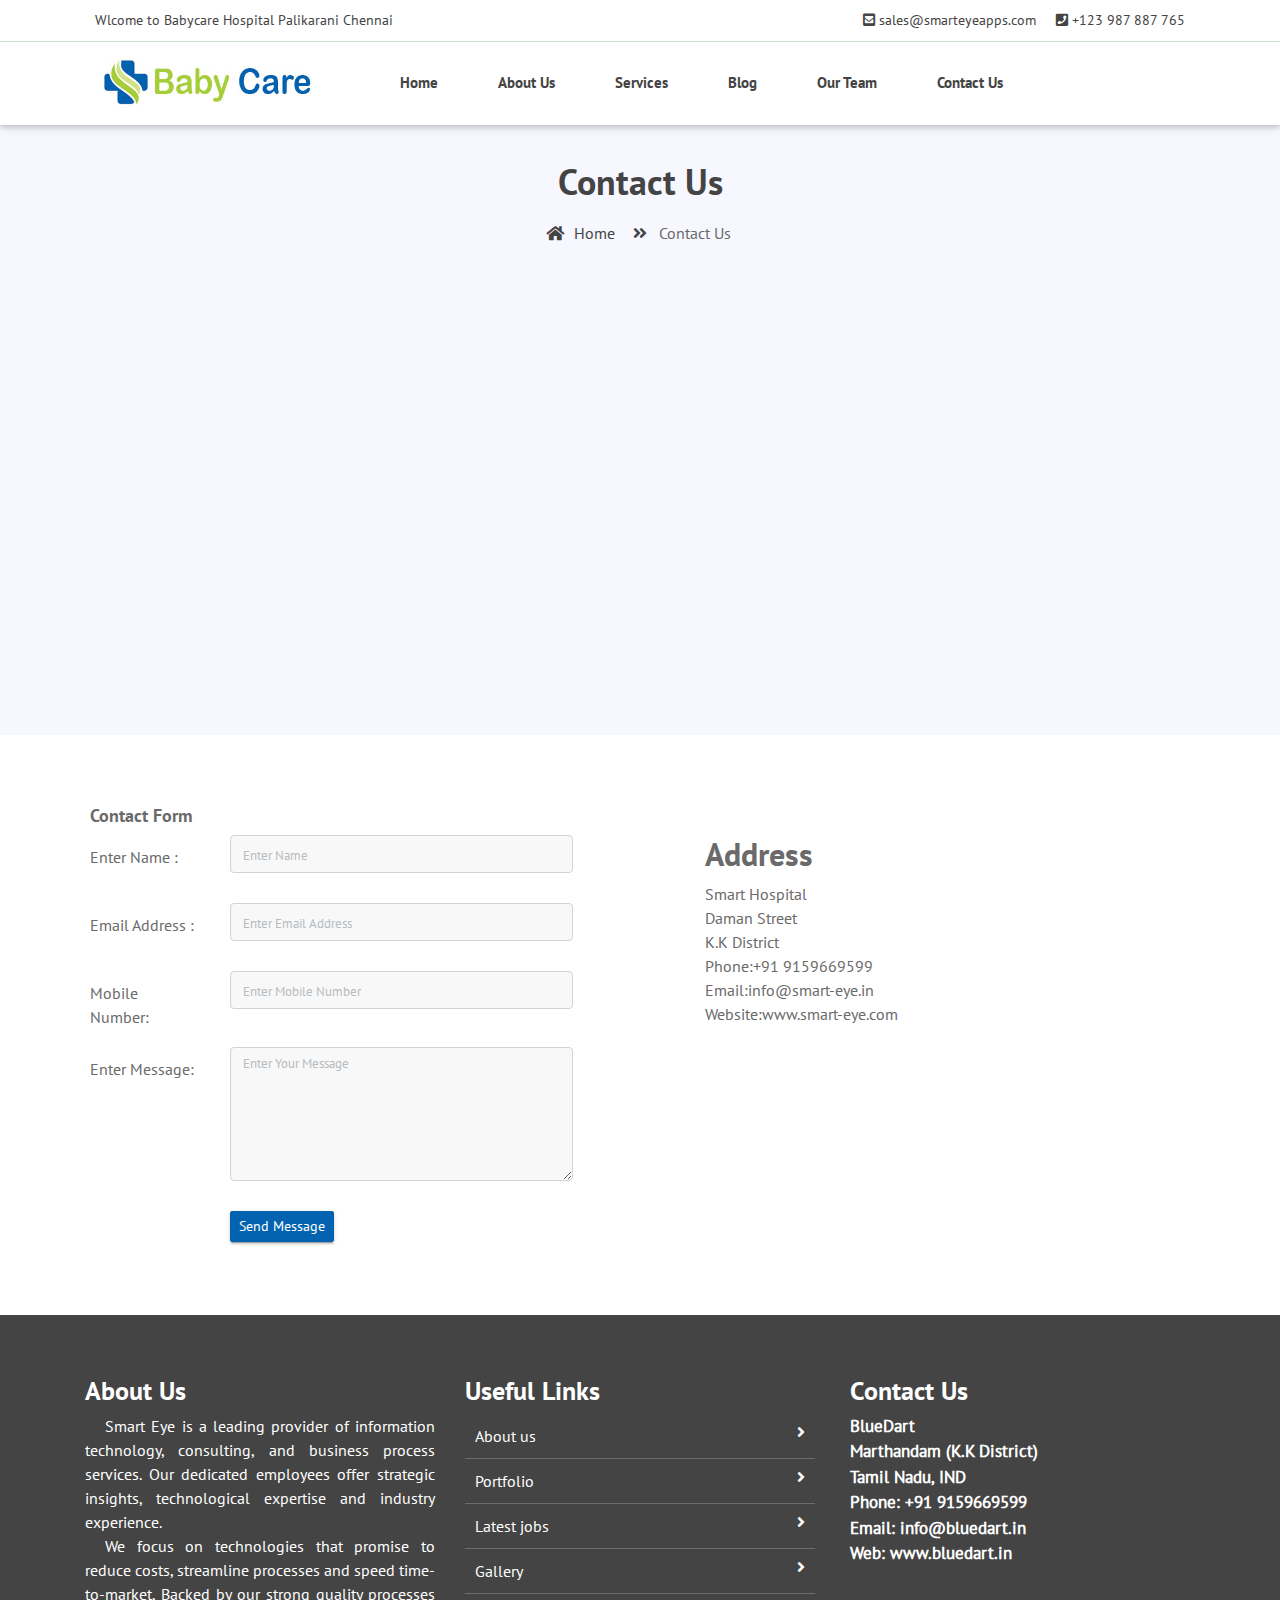
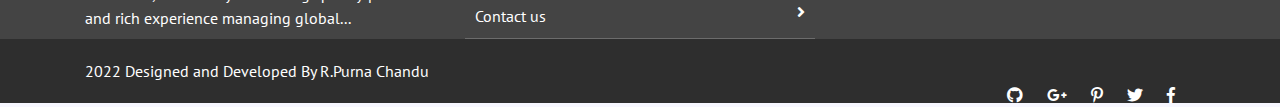
<file: contact_us.html>
<!doctype html>
<html lang="en">

<head>
    <meta charset="utf-8">
    <meta name="viewport" content="width=device-width, initial-scale=1, shrink-to-fit=no">
    <title> Free Dental Medical Hospital Website Template | Smarteyeapps.com</title>

    <link rel="shortcut icon" href="assets/images/fav.jpg">
    <link href="https://fonts.googleapis.com/css?family=Source+Sans+Pro" rel="stylesheet"> 
    <link rel="stylesheet" href="assets/css/bootstrap.min.css">
    <link rel="stylesheet" href="assets/css/fontawsom-all.min.css">
    <link rel="stylesheet" href="assets/plugins/slider/css/owl.carousel.min.css">
    <link rel="stylesheet" href="assets/plugins/slider/css/owl.theme.default.css">
    <link rel="stylesheet" type="text/css" href="assets/css/style.css" />
</head>

    <body>
    
    <header>
        <div class="header-top">
            <div class="container">
                <div class="row">
                    <div class="col-lg-7 col-md-12 left-item">
                        <ul>
                            <li>Wlcome to Babycare Hospital Palikarani Chennai</li>
                            
                        </ul>
                    </div>
                    <div class="col-lg-5 d-none d-lg-block right-item">
                        <ul>
                             <li><i class="fas fa-envelope-square"></i> sales@smarteyeapps.com</li>
                             <li><i class="fas fa-phone-square"></i> +123 987 887 765</li>
                        </ul>
                    </div>
                </div>

            </div>
        </div>
        <div id="nav-head" class="header-nav">
            <div class="container">
                <div class="row">
                    <div class="col-md-3 col-sm-12 nav-img">
                        <img src="assets/images/logo.jpg" alt="">
                       <a data-toggle="collapse" data-target="#menu" href="#menu" ><i class="fas d-block d-md-none small-menu fa-bars"></i></a>
                    </div>
                    <div id="menu" class="col-md-9 d-none d-md-block nav-item">
                        <ul>
                            <li><a href="index.html">Home</a></li>
                            <li><a href="about_us.html">About Us</a></li>
                            <li><a href="services.html">Services</a></li>
                            <li><a href="blog.html">Blog</a></li>
                            <li><a href="team.html">Our Team</a></li>
                            <li><a href="contact_us.html">Contact Us</a></li>
                        </ul>
                    </div>
                </div>

            </div>
        </div>

    </header>
  
       <!--  ************************* Page Title Starts Here ************************** -->
               <div class="page-nav no-margin row">
                   <div class="container">
                       <div class="row">
                           <h2>Contact Us</h2>
                           <ul>
                               <li> <a href="#"><i class="fas fa-home"></i> Home</a></li>
                               <li><i class="fas fa-angle-double-right"></i> Contact Us</li>
                           </ul>
                       </div>
                   </div>
               </div>
       
    <!-- ######## Page  Title End ####### -->
       
      <div style="margin-top:0px;" class="row no-margin">
        
        <iframe style="width:100%" src="https://www.google.com/maps/embed?pb=!1m14!1m12!1m3!1d249759.19784092825!2d79.10145254589841!3d12.009924873581818!2m3!1f0!2f0!3f0!3m2!1i1024!2i768!4f13.1!5e0!3m2!1sen!2sin!4v1448883859107"  height="450" frameborder="0" style="border:0" allowfullscreen></iframe>


      </div>

      <div class="row contact-rooo no-margin">
        <div class="container">
           <div class="row">
               
          
            <div style="padding:20px" class="col-sm-6">
            <h2 style="font-size:18px">Contact Form</h2>
                <div class="row">
                    <div style="padding-top:10px;" class="col-sm-3"><label>Enter Name :</label></div>
                    <div class="col-sm-8"><input type="text" placeholder="Enter Name" name="name" class="form-control input-sm"  ></div>
                </div>
                <div style="margin-top:10px;" class="row">
                    <div style="padding-top:10px;" class="col-sm-3"><label>Email Address :</label></div>
                    <div class="col-sm-8"><input type="text" name="name" placeholder="Enter Email Address" class="form-control input-sm"  ></div>
                </div>
                 <div style="margin-top:10px;" class="row">
                    <div style="padding-top:10px;" class="col-sm-3"><label>Mobile Number:</label></div>
                    <div class="col-sm-8"><input type="text" name="name" placeholder="Enter Mobile Number" class="form-control input-sm"  ></div>
                </div>
                 <div style="margin-top:10px;" class="row">
                    <div style="padding-top:10px;" class="col-sm-3"><label>Enter  Message:</label></div>
                    <div class="col-sm-8">
                      <textarea rows="5" placeholder="Enter Your Message" class="form-control input-sm"></textarea>
                    </div>
                </div>
                 <div style="margin-top:10px;" class="row">
                    <div style="padding-top:10px;" class="col-sm-3"><label></label></div>
                    <div class="col-sm-8">
                     <button class="btn btn-info btn-sm">Send Message</button>
                    </div>
                </div>
            </div>
             <div class="col-sm-6">
                    
                  <div style="margin:50px" class="serv"> 
                
               
             
                              
              
          <h2 style="margin-top:10px;">Address</h2>

    Smart Hospital <br>
    Daman Street<br>
    K.K District<br>
    Phone:+91 9159669599<br>
    Email:info@smart-eye.in<br>
    Website:www.smart-eye.com<br>

 
       
            
                
                
              
           </div>    
                
             
         </div>

            </div>
        </div>
        
      </div>
    
        
<!-- ################# Footer Starts Here#######################--->


    <footer class="footer">
        <div class="container">
            <div class="row">
                <div class="col-md-4 col-sm-12">
                    <h2>About Us</h2>
                    <p>
                        Smart Eye is a leading provider of information technology, consulting, and business process services. Our dedicated employees offer strategic insights, technological expertise and industry experience.
                    </p>
                    <p>We focus on technologies that promise to reduce costs, streamline processes and speed time-to-market, Backed by our strong quality processes and rich experience managing global... </p>
                </div>
                <div class="col-md-4 col-sm-12">
                    <h2>Useful Links</h2>
                    <ul class="list-unstyled link-list">
                        <li><a ui-sref="about" href="#/about">About us</a><i class="fa fa-angle-right"></i></li>
                        <li><a ui-sref="portfolio" href="#/portfolio">Portfolio</a><i class="fa fa-angle-right"></i></li>
                        <li><a ui-sref="products" href="#/products">Latest jobs</a><i class="fa fa-angle-right"></i></li>
                        <li><a ui-sref="gallery" href="#/gallery">Gallery</a><i class="fa fa-angle-right"></i></li>
                        <li><a ui-sref="contact" href="#/contact">Contact us</a><i class="fa fa-angle-right"></i></li>
                    </ul>
                </div>
                <div class="col-md-4 col-sm-12 map-img">
                    <h2>Contact Us</h2>
                    <address class="md-margin-bottom-40">
                        BlueDart <br>
                        Marthandam (K.K District) <br>
                        Tamil Nadu, IND <br>
                        Phone: +91 9159669599 <br>
                        Email: <a href="mailto:info@anybiz.com" class="">info@bluedart.in</a><br>
                        Web: <a href="smart-eye.html" class="">www.bluedart.in</a>
                    </address>

                </div>
            </div>
        </div>
        

    </footer>
    <div class="copy">
            <div class="container">
                <p>2022 Designed and Developed By R.Purna Chandu</p>
                
                <span>
                <a><i class="fab fa-github"></i></a>
                <a><i class="fab fa-google-plus-g"></i></a>
                <a><i class="fab fa-pinterest-p"></i></a>
                <a><i class="fab fa-twitter"></i></a>
                <a><i class="fab fa-facebook-f"></i></a>
        </span>
            </div>

        </div>   
    
    </body>

<script src="assets/js/jquery-3.2.1.min.js"></script>
<script src="assets/js/popper.min.js"></script>
<script src="assets/js/bootstrap.min.js"></script>
<script src="assets/plugins/slider/js/owl.carousel.min.js"></script>
<script src="assets/plugins/scroll-fixed/jquery-scrolltofixed-min.js"></script>

<script src="assets/js/script.js"></script>



</html>
</file>
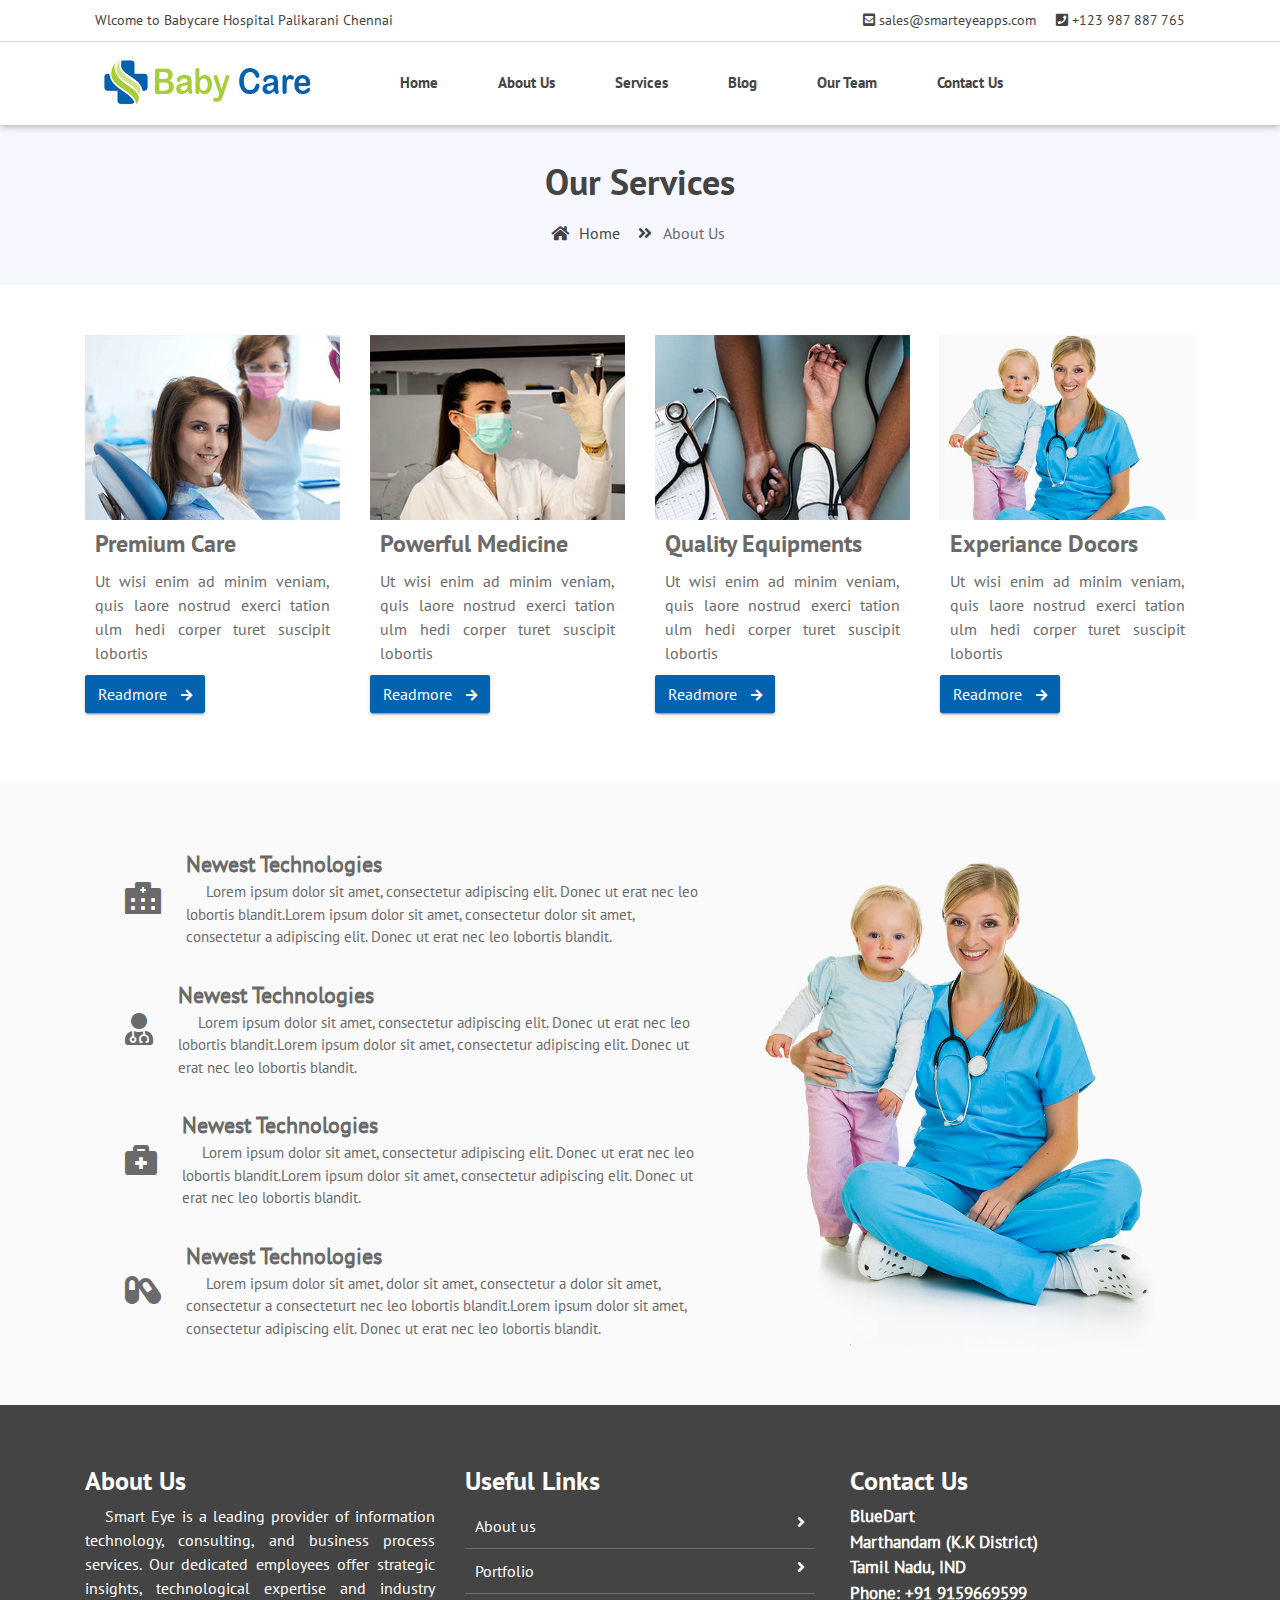
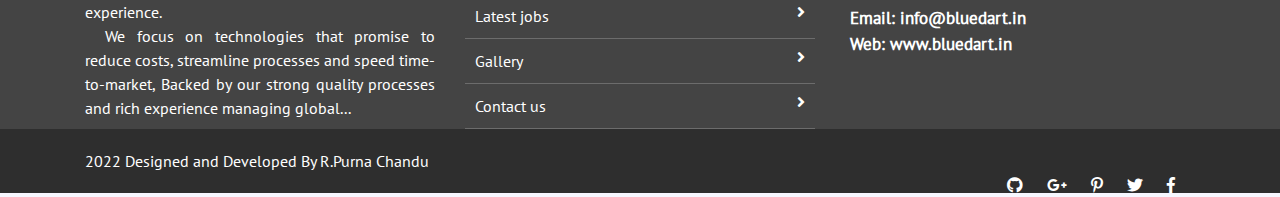
<file: services.html>
<!doctype html>
<html lang="en">

<head>
    <meta charset="utf-8">
    <meta name="viewport" content="width=device-width, initial-scale=1, shrink-to-fit=no">
    <title> Free Dental Medical Hospital Website Template | Smarteyeapps.com</title>

    <link rel="shortcut icon" href="assets/images/fav.jpg">
    <link href="https://fonts.googleapis.com/css?family=Source+Sans+Pro" rel="stylesheet"> 
    <link rel="stylesheet" href="assets/css/bootstrap.min.css">
    <link rel="stylesheet" href="assets/css/fontawsom-all.min.css">
    <link rel="stylesheet" href="assets/plugins/slider/css/owl.carousel.min.css">
    <link rel="stylesheet" href="assets/plugins/slider/css/owl.theme.default.css">
    <link rel="stylesheet" type="text/css" href="assets/css/style.css" />
</head>

    <body>
    
    <header>
        <div class="header-top">
            <div class="container">
                <div class="row">
                    <div class="col-lg-7 col-md-12 left-item">
                        <ul>
                            <li>Wlcome to Babycare Hospital Palikarani Chennai</li>
                            
                        </ul>
                    </div>
                    <div class="col-lg-5 d-none d-lg-block right-item">
                        <ul>
                             <li><i class="fas fa-envelope-square"></i> sales@smarteyeapps.com</li>
                             <li><i class="fas fa-phone-square"></i> +123 987 887 765</li>
                        </ul>
                    </div>
                </div>

            </div>
        </div>
        <div id="nav-head" class="header-nav">
            <div class="container">
                <div class="row">
                    <div class="col-md-3 col-sm-12 nav-img">
                        <img src="assets/images/logo.jpg" alt="">
                       <a data-toggle="collapse" data-target="#menu" href="#menu" ><i class="fas d-block d-md-none small-menu fa-bars"></i></a>
                    </div>
                    <div id="menu" class="col-md-9 d-none d-md-block nav-item">
                        <ul>
                            <li><a href="index.html">Home</a></li>
                            <li><a href="about_us.html">About Us</a></li>
                            <li><a href="services.html">Services</a></li>
                            <li><a href="blog.html">Blog</a></li>
                            <li><a href="team.html">Our Team</a></li>
                            <li><a href="contact_us.html">Contact Us</a></li>
                        </ul>
                    </div>
                </div>

            </div>
        </div>

    </header>
  
       <!--  ************************* Page Title Starts Here ************************** -->
               <div class="page-nav no-margin row">
                   <div class="container">
                       <div class="row">
                           <h2>Our Services</h2>
                           <ul>
                               <li> <a href="#"><i class="fas fa-home"></i> Home</a></li>
                               <li><i class="fas fa-angle-double-right"></i> About Us</li>
                           </ul>
                       </div>
                   </div>
               </div>
       
    <!-- ######## Page  Title End ####### -->
       
     <!-- ################# Health Care Here#######################--->
     
     <section class="health-care">
         <div class="container">
            <div class="row">
                 <div class="col-md-3 col-sm-6 vd">
                     <img src="assets/images/services/gallery_01.jpg" alt="">
                     <h4>Premium Care</h4>
                     <p>Ut wisi enim ad minim veniam, quis laore nostrud exerci tation ulm hedi corper turet suscipit lobortis</p>
                     <button class="btn btn-info">Readmore <i class="fas fa-arrow-right"></i></button>
                 </div>
                 <div class="col-md-3 col-sm-6 vd">
                     <img src="assets/images/services/gallery_02.jpg" alt="">
                     <h4>Powerful Medicine</h4>
                     <p>Ut wisi enim ad minim veniam, quis laore nostrud exerci tation ulm hedi corper turet suscipit lobortis</p>
                     <button class="btn btn-info">Readmore <i class="fas fa-arrow-right"></i></button>
                 </div>
                 <div class="col-md-3 col-sm-6 vd">
                     <img src="assets/images/services/gallery_03.jpg" alt="">
                     <h4>Quality Equipments</h4>
                     <p>Ut wisi enim ad minim veniam, quis laore nostrud exerci tation ulm hedi corper turet suscipit lobortis</p>
                     <button class="btn btn-info">Readmore <i class="fas fa-arrow-right"></i></button>
                 </div>
                 <div class="col-md-3 col-sm-6 vd">
                     <img src="assets/images/services/gallery_04.jpg" alt="">
                     <h4>Experiance Docors</h4>
                     <p>Ut wisi enim ad minim veniam, quis laore nostrud exerci tation ulm hedi corper turet suscipit lobortis</p>
                     <button class="btn btn-info">Readmore <i class="fas fa-arrow-right"></i></button>
                 </div>
            </div>
            
             
         </div>
     </section>
       
         <!-- ################# Services Starts Here#######################--->
     
     <section class="our-services">
         <div class="container">
             <div class="row">
                 <div class="col-md-7 col-sm-12">
                     <div class="service-box">
                         <div class=" d-flex">
                            <div class="icon">
                                 <i class="fas fa-hospital-alt"></i>
                            </div>
                            <div class="det">
                                <b>Newest Technologies</b>
                                <p>Lorem ipsum dolor sit amet, consectetur adipiscing elit. Donec ut erat nec leo lobortis blandit.Lorem ipsum dolor sit amet, consectetur  dolor sit amet, consectetur a adipiscing elit. Donec ut erat nec leo lobortis blandit.</p>
                            </div>
                             
                         </div>
                     </div>
                      <div class="service-box">
                         <div class=" d-flex">
                            <div class="icon">
                                 <i class="fas fa-user-md"></i>
                            </div>
                            <div class="det">
                                <b>Newest Technologies</b>
                                <p>Lorem ipsum dolor sit amet, consectetur adipiscing elit. Donec ut erat nec leo lobortis blandit.Lorem ipsum dolor sit amet, consectetur adipiscing elit. Donec ut erat nec leo lobortis blandit.</p>
                            </div>
                             
                         </div>
                     </div>
                      <div class="service-box">
                         <div class=" d-flex">
                            <div class="icon">
                                 <i class="fas fa-briefcase-medical"></i>
                            </div>
                            <div class="det">
                                <b>Newest Technologies</b>
                                <p>Lorem ipsum dolor sit amet, consectetur adipiscing elit. Donec ut erat nec leo lobortis blandit.Lorem ipsum dolor sit amet, consectetur adipiscing elit. Donec ut erat nec leo lobortis blandit.</p>
                            </div>
                             
                         </div>
                     </div>
                      <div class="service-box">
                         <div class=" d-flex">
                            <div class="icon">
                                 <i class="fas fa-capsules"></i>
                            </div>
                            <div class="det">
                                <b>Newest Technologies</b>
                                <p>Lorem ipsum dolor sit amet,  dolor sit amet, consectetur a  dolor sit amet, consectetur a consecteturt nec leo lobortis blandit.Lorem ipsum dolor sit amet, consectetur adipiscing elit. Donec ut erat nec leo lobortis blandit.</p>
                            </div>
                             
                         </div>
                     </div>
                 </div>
                 <div class="col-md-5 col-sm-12">
                     <div class="imagr-box">
                         <img src="assets/images/side-image.jpg" alt="">
                     </div>
                 </div>
             </div>
         </div>
     </section>
        
<!-- ################# Footer Starts Here#######################--->


    <footer class="footer">
        <div class="container">
            <div class="row">
                <div class="col-md-4 col-sm-12">
                    <h2>About Us</h2>
                    <p>
                        Smart Eye is a leading provider of information technology, consulting, and business process services. Our dedicated employees offer strategic insights, technological expertise and industry experience.
                    </p>
                    <p>We focus on technologies that promise to reduce costs, streamline processes and speed time-to-market, Backed by our strong quality processes and rich experience managing global... </p>
                </div>
                <div class="col-md-4 col-sm-12">
                    <h2>Useful Links</h2>
                    <ul class="list-unstyled link-list">
                        <li><a ui-sref="about" href="#/about">About us</a><i class="fa fa-angle-right"></i></li>
                        <li><a ui-sref="portfolio" href="#/portfolio">Portfolio</a><i class="fa fa-angle-right"></i></li>
                        <li><a ui-sref="products" href="#/products">Latest jobs</a><i class="fa fa-angle-right"></i></li>
                        <li><a ui-sref="gallery" href="#/gallery">Gallery</a><i class="fa fa-angle-right"></i></li>
                        <li><a ui-sref="contact" href="#/contact">Contact us</a><i class="fa fa-angle-right"></i></li>
                    </ul>
                </div>
                <div class="col-md-4 col-sm-12 map-img">
                    <h2>Contact Us</h2>
                    <address class="md-margin-bottom-40">
                        BlueDart <br>
                        Marthandam (K.K District) <br>
                        Tamil Nadu, IND <br>
                        Phone: +91 9159669599 <br>
                        Email: <a href="mailto:info@anybiz.com" class="">info@bluedart.in</a><br>
                        Web: <a href="smart-eye.html" class="">www.bluedart.in</a>
                    </address>

                </div>
            </div>
        </div>
        

    </footer>
    <div class="copy">
            <div class="container">
                 <p>2022 Designed and Developed By R.Purna Chandu</p>
                
                <span>
                <a><i class="fab fa-github"></i></a>
                <a><i class="fab fa-google-plus-g"></i></a>
                <a><i class="fab fa-pinterest-p"></i></a>
                <a><i class="fab fa-twitter"></i></a>
                <a><i class="fab fa-facebook-f"></i></a>
        </span>
            </div>

        </div>   
    
    </body>

<script src="assets/js/jquery-3.2.1.min.js"></script>
<script src="assets/js/popper.min.js"></script>
<script src="assets/js/bootstrap.min.js"></script>
<script src="assets/plugins/slider/js/owl.carousel.min.js"></script>
<script src="assets/plugins/scroll-fixed/jquery-scrolltofixed-min.js"></script>

<script src="assets/js/script.js"></script>



</html>
</file>
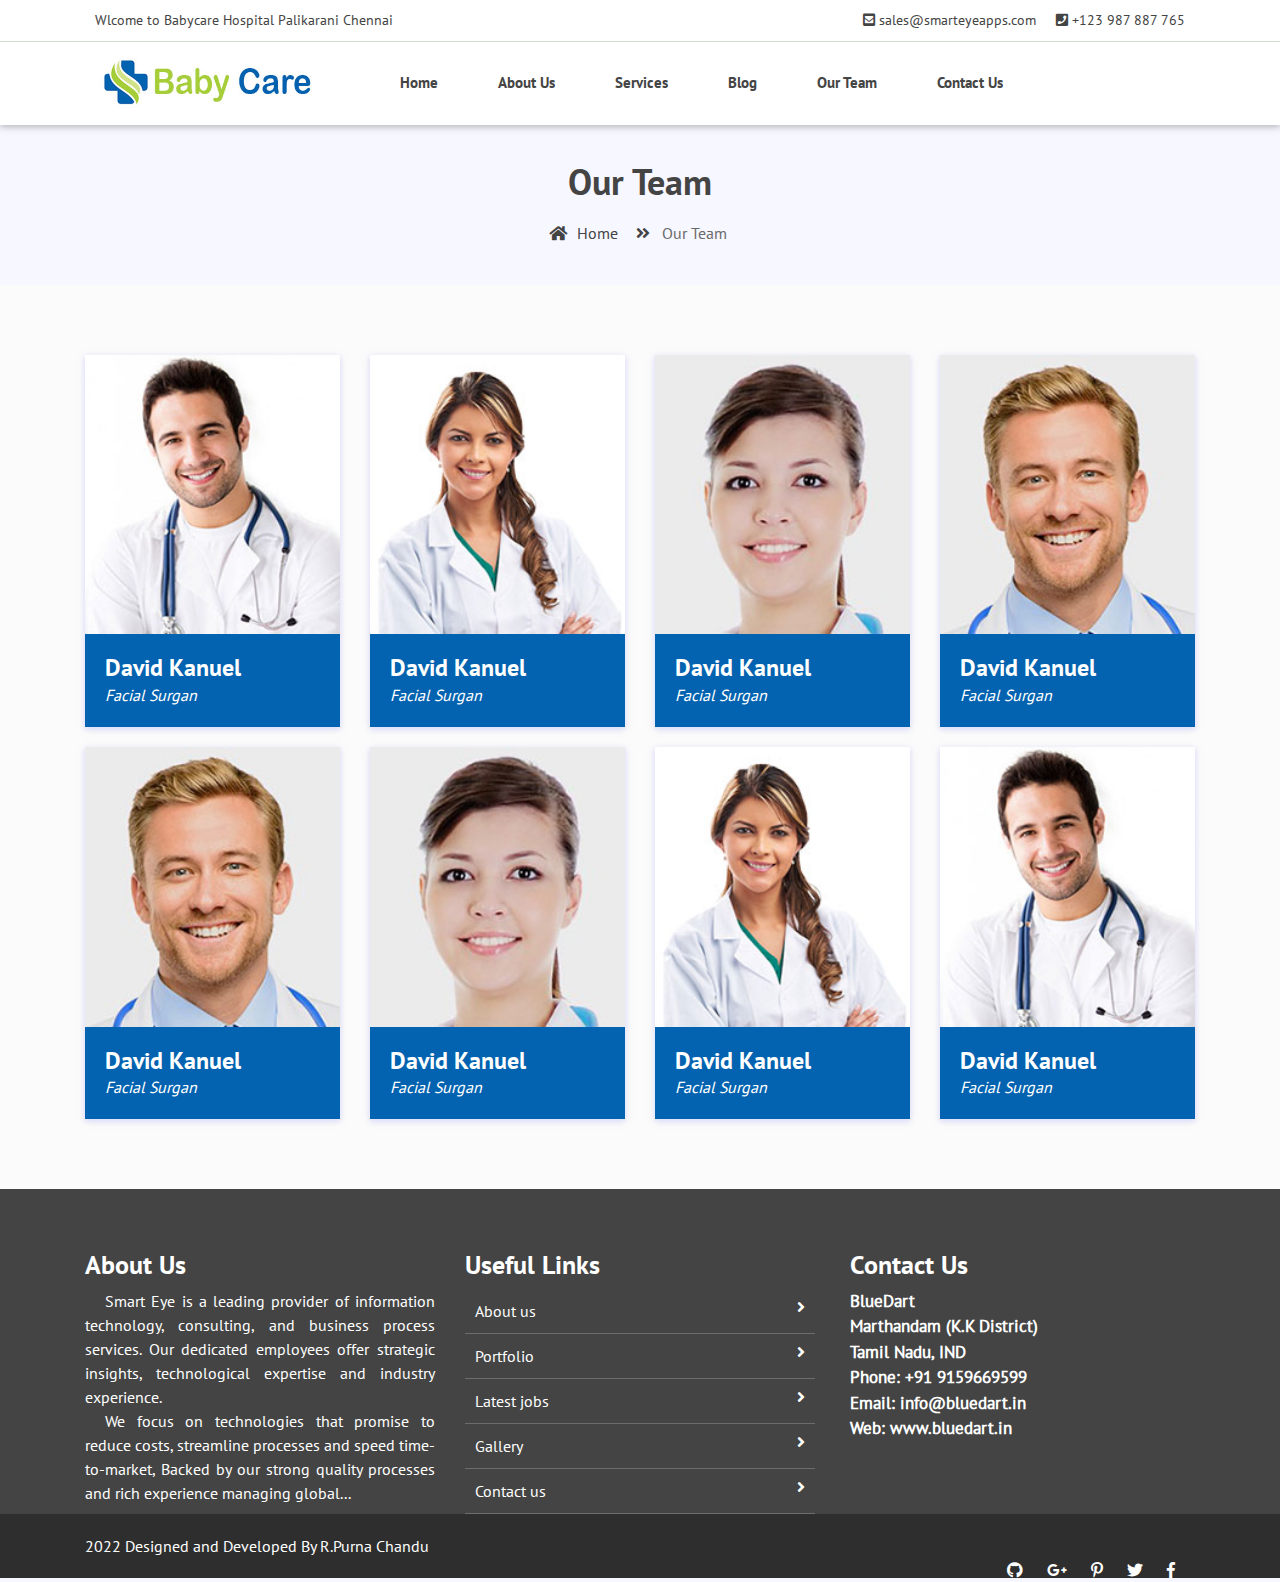
<file: team.html>
<!doctype html>
<html lang="en">

<head>
    <meta charset="utf-8">
    <meta name="viewport" content="width=device-width, initial-scale=1, shrink-to-fit=no">
    <title> Free Dental Medical Hospital Website Template | Smarteyeapps.com</title>

    <link rel="shortcut icon" href="assets/images/fav.jpg">
    <link href="https://fonts.googleapis.com/css?family=Source+Sans+Pro" rel="stylesheet"> 
    <link rel="stylesheet" href="assets/css/bootstrap.min.css">
    <link rel="stylesheet" href="assets/css/fontawsom-all.min.css">
    <link rel="stylesheet" href="assets/plugins/slider/css/owl.carousel.min.css">
    <link rel="stylesheet" href="assets/plugins/slider/css/owl.theme.default.css">
    <link rel="stylesheet" type="text/css" href="assets/css/style.css" />
</head>

    <body>
    
    <header>
        <div class="header-top">
            <div class="container">
                <div class="row">
                    <div class="col-lg-7 col-md-12 left-item">
                        <ul>
                            <li>Wlcome to Babycare Hospital Palikarani Chennai</li>
                            
                        </ul>
                    </div>
                    <div class="col-lg-5 d-none d-lg-block right-item">
                        <ul>
                             <li><i class="fas fa-envelope-square"></i> sales@smarteyeapps.com</li>
                             <li><i class="fas fa-phone-square"></i> +123 987 887 765</li>
                        </ul>
                    </div>
                </div>

            </div>
        </div>
        <div id="nav-head" class="header-nav">
            <div class="container">
                <div class="row">
                    <div class="col-md-3 col-sm-12 nav-img">
                        <img src="assets/images/logo.jpg" alt="">
                       <a data-toggle="collapse" data-target="#menu" href="#menu" ><i class="fas d-block d-md-none small-menu fa-bars"></i></a>
                    </div>
                    <div id="menu" class="col-md-9 d-none d-md-block nav-item">
                        <ul>
                            <li><a href="index.html">Home</a></li>
                            <li><a href="about_us.html">About Us</a></li>
                            <li><a href="services.html">Services</a></li>
                            <li><a href="blog.html">Blog</a></li>
                            <li><a href="team.html">Our Team</a></li>
                            <li><a href="contact_us.html">Contact Us</a></li>
                        </ul>
                    </div>
                </div>

            </div>
        </div>

    </header>
  
       <!--  ************************* Page Title Starts Here ************************** -->
               <div class="page-nav no-margin row">
                   <div class="container">
                       <div class="row">
                           <h2>Our Team</h2>
                           <ul>
                               <li> <a href="#"><i class="fas fa-home"></i> Home</a></li>
                               <li><i class="fas fa-angle-double-right"></i> Our Team</li>
                           </ul>
                       </div>
                   </div>
               </div>
       
    <!-- ######## Page  Title End ####### -->
       
     <!-- ################# Our Team Starts Here#######################--->
    <section class="our-team team-11">
        <div class="container">
            
            <div class="row team-row">
                <div class="col-md-3 col-sm-6">
                    <div class="single-usr">
                        <img src="assets/images/team/team-memb1.jpg" alt="">
                        <div class="det-o">
                            <h4>David Kanuel</h4>
                            <i>Facial Surgan</i>
                        </div>
                    </div>
                </div>
                <div class="col-md-3 col-sm-6">
                    <div class="single-usr">
                        <img src="assets/images/team/team-memb2.jpg" alt="">
                        <div class="det-o">
                            <h4>David Kanuel</h4>
                            <i>Facial Surgan</i>
                        </div>
                    </div>
                </div>
                <div class="col-md-3 col-sm-6">
                    <div class="single-usr">
                        <img src="assets/images/team/team-memb3.jpg" alt="">
                        <div class="det-o">
                            <h4>David Kanuel</h4>
                            <i>Facial Surgan</i>
                        </div>
                    </div>
                </div>
                <div class="col-md-3 col-sm-6">
                    <div class="single-usr">
                        <img src="assets/images/team/team-memb4.jpg" alt="">
                        <div class="det-o">
                            <h4>David Kanuel</h4>
                            <i>Facial Surgan</i>
                        </div>
                    </div>
                </div>
                 <div class="col-md-3 col-sm-6">
                    <div class="single-usr">
                        <img src="assets/images/team/team-memb4.jpg" alt="">
                        <div class="det-o">
                            <h4>David Kanuel</h4>
                            <i>Facial Surgan</i>
                        </div>
                    </div>
                </div>
                 <div class="col-md-3 col-sm-6">
                    <div class="single-usr">
                        <img src="assets/images/team/team-memb3.jpg" alt="">
                        <div class="det-o">
                            <h4>David Kanuel</h4>
                            <i>Facial Surgan</i>
                        </div>
                    </div>
                </div>
                 <div class="col-md-3 col-sm-6">
                    <div class="single-usr">
                        <img src="assets/images/team/team-memb2.jpg" alt="">
                        <div class="det-o">
                            <h4>David Kanuel</h4>
                            <i>Facial Surgan</i>
                        </div>
                    </div>
                </div>
                 <div class="col-md-3 col-sm-6">
                    <div class="single-usr">
                        <img src="assets/images/team/team-memb1.jpg" alt="">
                        <div class="det-o">
                            <h4>David Kanuel</h4>
                            <i>Facial Surgan</i>
                        </div>
                    </div>
                </div>
            </div>
        </div>


    </section>
        
<!-- ################# Footer Starts Here#######################--->


    <footer class="footer">
        <div class="container">
            <div class="row">
                <div class="col-md-4 col-sm-12">
                    <h2>About Us</h2>
                    <p>
                        Smart Eye is a leading provider of information technology, consulting, and business process services. Our dedicated employees offer strategic insights, technological expertise and industry experience.
                    </p>
                    <p>We focus on technologies that promise to reduce costs, streamline processes and speed time-to-market, Backed by our strong quality processes and rich experience managing global... </p>
                </div>
                <div class="col-md-4 col-sm-12">
                    <h2>Useful Links</h2>
                    <ul class="list-unstyled link-list">
                        <li><a ui-sref="about" href="#/about">About us</a><i class="fa fa-angle-right"></i></li>
                        <li><a ui-sref="portfolio" href="#/portfolio">Portfolio</a><i class="fa fa-angle-right"></i></li>
                        <li><a ui-sref="products" href="#/products">Latest jobs</a><i class="fa fa-angle-right"></i></li>
                        <li><a ui-sref="gallery" href="#/gallery">Gallery</a><i class="fa fa-angle-right"></i></li>
                        <li><a ui-sref="contact" href="#/contact">Contact us</a><i class="fa fa-angle-right"></i></li>
                    </ul>
                </div>
                <div class="col-md-4 col-sm-12 map-img">
                    <h2>Contact Us</h2>
                    <address class="md-margin-bottom-40">
                        BlueDart <br>
                        Marthandam (K.K District) <br>
                        Tamil Nadu, IND <br>
                        Phone: +91 9159669599 <br>
                        Email: <a href="mailto:info@anybiz.com" class="">info@bluedart.in</a><br>
                        Web: <a href="smart-eye.html" class="">www.bluedart.in</a>
                    </address>

                </div>
            </div>
        </div>
        

    </footer>
    <div class="copy">
            <div class="container">
                 <p>2022 Designed and Developed By R.Purna Chandu</p>
                
                <span>
                <a><i class="fab fa-github"></i></a>
                <a><i class="fab fa-google-plus-g"></i></a>
                <a><i class="fab fa-pinterest-p"></i></a>
                <a><i class="fab fa-twitter"></i></a>
                <a><i class="fab fa-facebook-f"></i></a>
        </span>
            </div>

        </div>   
    
    </body>

<script src="assets/js/jquery-3.2.1.min.js"></script>
<script src="assets/js/popper.min.js"></script>
<script src="assets/js/bootstrap.min.js"></script>
<script src="assets/plugins/slider/js/owl.carousel.min.js"></script>
<script src="assets/plugins/scroll-fixed/jquery-scrolltofixed-min.js"></script>

<script src="assets/js/script.js"></script>



</html>
</file>
<file: assets/css/style.css>
/* =======================================================================
Template Name: Dil Hospital
Author:  SmartEye Adminpanel
Author URI: www.smarteyeapps.com
Version: 1.0
coder name:Prabin Raja
Description: This Template is created for web template
======================================================================= */
/* ===================================== Import Less ================================== */
@font-face {
  font-family: 'mouse-300';
  src: url("../fonts/PT_Sans-Web-Regular.ttf") format("truetype"); }
@font-face {
  font-family: 'mouse-500';
  src: url("../fonts/PT_Sans-Web-Bold.ttf") format("truetype"); }
/* ===================================== Basic CSS ================================== */
* {
  margin: 0px;
  padding: 0px;
  list-style: none; }

img {
  max-width: 100%; }

a {
  text-decoration: none;
  outline: none;
  color: #444; }

a:hover {
  color: #444; }

ul {
  margin-bottom: 0;
  padding-left: 0; }

a:hover,
a:focus,
input,
textarea {
  text-decoration: none;
  outline: none; }

.center {
  text-align: center; }

.left {
  text-align: left; }

.right {
  text-align: right; }

.cp {
  cursor: pointer; }

html, body {
  height: 100%; }

p {
  margin-bottom: 0px;
  width: 100%; }

.no-padding {
  padding: 0px; }

.no-margin {
  margin: 0px; }

.hid {
  display: none; }

.top-mar {
  margin-top: 15px; }

.h-100 {
  height: 100%; }

::placeholder {
  color: #747f8a !important;
  font-size: 13px;
  opacity: .5 !important; }

.container-fluid {
  padding: 0px; }

h1, h2, h3, h4, h5, h6 {
  font-family: "mouse-500", Arial, Helvetica, sans-serif; }

strong {
  font-family: "mouse-500", Arial, Helvetica, sans-serif; }

body {
  background-color: #f7f7ff !important;
  font-family: "mouse-300", Arial, Helvetica, sans-serif;
  color: #6A6A6A; }

.session-title {
  padding: 30px;
  margin: 0px; }
  .session-title h2 {
    width: 100%;
    text-align: center; }
  .session-title p {
    max-width: 850px;
    text-align: center;
    float: none;
    margin: auto; }
  .session-title span {
    float: right;
    font-style: italic; }

.inner-title {
  padding: 20px;
  padding-left: 0px;
  margin-bottom: 30px; }
  .inner-title h2 {
    width: 100%;
    text-align: center;
    font-size: 2rem;
    font-family: "slab", Arial, Helvetica, sans-serif; }
  .inner-title p {
    width: 100%;
    text-align: center; }

.page-nav {
  padding: 40px;
  text-align: center;
  padding-top: 160px; }
  .page-nav ul {
    float: none;
    margin: auto; }
  .page-nav h2 {
    font-size: 36px;
    width: 100%;
    color: #444; }
    @media screen and (max-width: 600px) {
      .page-nav h2 {
        font-size: 26px; } }
  .page-nav ul li {
    float: left;
    margin-right: 10px;
    margin-top: 10px;
    font-size: 16px; }
    .page-nav ul li i {
      width: 30px;
      text-align: center;
      color: #444; }
    .page-nav ul li a {
      color: #444; }

.btn-success {
  background-color: #00ab9f;
  border-color: #00ab9f; }
  .btn-success:hover {
    background-color: #00ab9f !important;
    border-color: #00ab9f !important; }
  .btn-success:active {
    background-color: #00ab9f !important;
    border-color: #00ab9f !important; }
  .btn-success:focus {
    background-color: #00ab9f !important;
    border-color: #00ab9f !important;
    box-shadow: none !important; }

.btn-info {
  background-color: #0363b0;
  border-color: #0363b0; }
  .btn-info:hover {
    background-color: #0363b0 !important;
    border-color: #0363b0 !important; }
  .btn-info:active {
    background-color: #0363b0 !important;
    border-color: #0363b0 !important; }
  .btn-info:focus {
    background-color: #0363b0 !important;
    border-color: #0363b0 !important;
    box-shadow: none !important; }

.btn {
  box-shadow: 0 3px 1px -2px rgba(0, 0, 0, 0.2), 0 2px 2px 0 rgba(0, 0, 0, 0.14), 0 1px 5px 0 rgba(0, 0, 0, 0.12);
  border-radius: 2px; }

.form-control:focus {
  box-shadow: none !important;
  border: 2px solid  #00a8df; }

.btn-light {
  background-color: #FFF;
  color: #3F3F3F; }

@media screen and (max-width: 1199px) {
  .container {
    max-width: 100%; } }
.collapse.show {
  display: block !important; }

.form-control:focus {
  box-shadow: none;
  border: 2px solid #0d7a40 !important; }

.form-control {
  background-color: #F8F8F8;
  margin-bottom: 20px; }
  .form-control:focus {
    background-color: #FFF;
    border-color: #CCC; }

/* ===================================== Header CSS ================================== */
header {
  box-shadow: 0 2px 5px 0 rgba(0, 0, 0, 0.16), 0 2px 10px 0 rgba(0, 0, 0, 0.12);
  position: absolute;
  width: 100%;
  z-index: 999;
  background-color: #FFF; }
  header .header-top {
    background-color: #FFF;
    border-bottom: 1px solid #CDC; }
    header .header-top .left-item ul li {
      float: left;
      color: #444;
      padding: 10px;
      font-size: 14px; }
    header .header-top .right-item ul {
      float: right; }
      header .header-top .right-item ul li {
        float: left;
        color: #444;
        padding: 10px;
        font-size: 14px; }
  header .header-nav .nav-item ul li {
    float: left;
    font-family: "mouse-500", Arial, Helvetica, sans-serif;
    font-size: 15px;
    padding: 30px; }
    @media screen and (max-width: 916px) {
      header .header-nav .nav-item ul li {
        padding: 30px 20px; } }
    @media screen and (max-width: 767px) {
      header .header-nav .nav-item ul li {
        float: none;
        padding: 14px;
        border-top: 1px solid #CCC; } }
  header .header-nav .nav-img img {
    width: 250px;
    padding: 15px; }
  header .scroll-to-fixed-fixed {
    background-color: #FFF;
    box-shadow: 0 2px 5px 0 rgba(0, 0, 0, 0.16), 0 2px 10px 0 rgba(0, 0, 0, 0.12); }

.small-menu {
  float: right;
  color: #99cc43;
  font-size: 32px;
  margin-top: 23px;
  margin-right: 12px; }

/* ===================================== Slider Style CSS ================================== */
.slider {
  position: relative;
  padding-top: 126px; }
  @media screen and (max-width: 767px) {
    .slider {
      padding-top: 122px; } }

.slider-captions {
  position: absolute;
  bottom: 160px;
  text-align: center; }
  @media screen and (max-width: 1050px) {
    .slider-captions {
      bottom: 100px !important; }
      .slider-captions .slider-title {
        font-size: 42px; } }
  @media screen and (max-width: 810px) {
    .slider-captions {
      bottom: 50px !important; }
      .slider-captions .slider-title {
        font-size: 32px; } }
  @media screen and (max-width: 572px) {
    .slider-captions {
      display: none; } }

.slider-title {
  font-size: 66px;
  font-weight: 600;
  color: #fff;
  letter-spacing: -3px; }

.slider-text {
  margin-bottom: 20px;
  color: #fff; }

.slider-img {
  background: -moz-linear-gradient(top, rgba(45, 32, 44, 0.3) 0%, rgba(45, 32, 44, 0.3) 100%);
  background: -webkit-linear-gradient(top, rgba(45, 32, 44, 0.3) 0%, rgba(45, 32, 44, 0.3) 100%);
  background: linear-gradient(to bottom, rgba(45, 32, 44, 0.3) 0%, rgba(45, 32, 44, 0.3) 100%);
  filter: progid:DXImageTransform.Microsoft.gradient(startColorstr='#cc1b2429', endColorstr='#cc1b2429', GradientType=0);
  position: relative; }

.slider-img img {
  position: relative;
  z-index: -1; }

.slider .owl-nav .owl-prev, .slider .owl-nav .owl-next {
  color: #fff;
  display: inline-block;
  zoom: 1;
  margin: 5px;
  padding: 6px 12px;
  font-size: 22px;
  -webkit-border-radius: 23px;
  -moz-border-radius: 23px;
  border-radius: 23px;
  background: transparent;
  filter: Alpha(Opacity=50);
  line-height: 1;
  border: 2px solid #fff; }

.owl-controls.clickable .owl-buttons div:hover {
  filter: Alpha(Opacity=100);
  opacity: 1;
  text-decoration: none;
  background-color: #fff; }

.slider .owl-nav .owl-prev {
  position: absolute;
  top: 40%;
  left: 0px; }

.slider .owl-nav .owl-next {
  position: absolute;
  top: 40%;
  right: 0px; }

.slider .owl-dots .owl-dot {
  position: relative;
  text-align: center;
  bottom: 40px;
  max-width: 1140px;
  margin: 0 auto; }

.slider .owl-dots .owl-dot span {
  display: block;
  width: 14px;
  height: 14px;
  margin: 0px 0px 10px 10px;
  filter: Alpha(Opacity=50);
  /*IE7 fix*/
  opacity: 0.8;
  -webkit-border-radius: 20px;
  -moz-border-radius: 20px;
  border-radius: 20px;
  border: 2px solid #fff;
  float: left; }

.slider .owl-dots .owl-dot.active span {
  background-color: #fff; }

.slider .owl-dots .owl-dot.active span, .slider .owl-controls.clickable .owl-page:hover span {
  background-color: #fff;
  filter: Alpha(Opacity=100);
  /*IE7 fix*/
  opacity: 1; }

.slider .col-lg-offset-2 {
  float: none;
  margin: auto; }

/* ===================================== Health Care Style CSS ================================== */
.health-care {
  padding: 50px;
  background-color: #FFF; }
  @media screen and (max-width: 940px) {
    .health-care {
      padding: 50px 10px; } }
  .health-care h4 {
    padding: 10px;
    margin-bottom: 0px; }
  .health-care p {
    padding: 10px;
    padding-top: 0px;
    text-align: justify; }
  .health-care i {
    font-size: 13px;
    margin-left: 10px; }
  .health-care .vd {
    margin-bottom: 20px; }

/* ===================================== Our Services Style CSS ================================== */
.our-services {
  padding: 50px;
  background-color: #fafafa; }
  @media screen and (max-width: 940px) {
    .our-services {
      padding: 50px 10px; } }
  .our-services .service-box {
    padding: 15px; }
    .our-services .service-box .icon {
      padding: 25px;
      display: flex; }
      .our-services .service-box .icon i {
        margin: auto;
        display: flex;
        font-size: 2rem; }
    .our-services .service-box .det b {
      font-size: 22px; }
    .our-services .service-box .det p {
      text-indent: 20px;
      font-size: 15px; }

/* ===================================== Personal Detail Style  ================================== */
.professional-details {
  background-image: url("../images/brackground_6.jpg");
  background-size: cover;
  background-position: center;
  background-attachment: fixed; }
  .professional-details .layy {
    background: rgba(3, 98, 176, 0.7);
    height: 100%;
    color: #FFF;
    padding: 80px 40px; }
    .professional-details .layy h2 {
      width: 100%; }
    @media screen and (max-width: 767px) {
      .professional-details .layy {
        padding: 80px 40px; } }
    @media screen and (max-width: 750px) {
      .professional-details .layy {
        padding: 30px 10px; }
        .professional-details .layy h2 {
          font-size: 32px !important;
          text-align: center;
          width: 100%; } }
  .professional-details .title-another {
    text-align: center; }
    .professional-details .title-another h4 {
      width: 100%;
      text-align: center;
      font-size: 20px;
      margin-bottom: 10px; }
    .professional-details .title-another h2 {
      font-size: 52px; }
    .professional-details .title-another h3 {
      width: 100%;
      text-align: center;
      margin-top: 10px; }
    .professional-details .title-another .btn-ro {
      text-align: center;
      width: 100%;
      padding: 10px;
      font-family: "mouse-500", Arial, Helvetica, sans-serif;
      margin-top: 20px; }
      .professional-details .title-another .btn-ro .btn {
        background-color: #FFF;
        padding: 10px 15px; }

/* ===================================== Our Team Style  ================================== */
.our-team {
  padding: 50px; }
  @media screen and (max-width: 940px) {
    .our-team {
      padding: 50px 10px; } }
  .our-team .team-row {
    margin-top: 20px; }
    .our-team .team-row .single-usr {
      box-shadow: 0 2px 6px 0 rgba(218, 218, 253, 0.65), 0 2px 6px 0 rgba(206, 206, 238, 0.54);
      margin-bottom: 20px; }
      .our-team .team-row .single-usr img {
        width: 100%; }
      .our-team .team-row .single-usr .det-o {
        padding: 20px;
        background-color: #0363b0; }
        .our-team .team-row .single-usr .det-o h4 {
          color: #FFF;
          margin-bottom: 0px; }
        .our-team .team-row .single-usr .det-o i {
          color: #FFF; }

/*====================================== Blog Style ====================================*/
.blog {
  padding: 50px;
  background-color: #FBFBFB; }
  @media screen and (max-width: 990px) {
    .blog {
      padding: 50px 10px; } }
  @media screen and (max-width: 1199px) {
    .blog .container {
      max-width: 100%; } }
  .blog .blog-singe {
    box-shadow: 0 3px 1px -2px rgba(0, 0, 0, 0.2), 0 2px 2px 0 rgba(0, 0, 0, 0.14), 0 1px 5px 0 rgba(0, 0, 0, 0.12);
    border-radius: 2px;
    background-color: #FFF;
    margin-bottom: 30px; }
    .blog .blog-singe .blog-img-tab {
      padding: 0px; }
    .blog .blog-singe .blog-content-tab {
      padding: 15px; }
      .blog .blog-singe .blog-content-tab h2 {
        font-size: 19px; }
      .blog .blog-singe .blog-content-tab i {
        margin-right: 10px;
        font-size: 12px; }
        .blog .blog-singe .blog-content-tab i small {
          margin-left: 5px;
          font-size: 100%; }
      .blog .blog-singe .blog-content-tab .blog-desic {
        margin-top: 8px;
        font-size: 12px;
        text-indent: 20px;
        margin-bottom: 10px; }
      .blog .blog-singe .blog-content-tab a {
        color: #06b2b6;
        font-size: 12px; }
        .blog .blog-singe .blog-content-tab a i {
          margin-left: 15px;
          font-size: 13px; }

.blog-new-page {
  background-color: #FFF; }

/* ===================================== Fooer CSS ================================== */
.footer {
  padding: 50px;
  padding-bottom: 0px;
  background-color: #444;
  color: #FFF; }
  @media screen and (max-width: 940px) {
    .footer {
      padding: 50px 10px; } }
  .footer h2 {
    font-size: 26px;
    margin-top: 10px; }
  .footer p {
    text-align: justify;
    text-indent: 20px; }
  .footer .link-list li {
    padding: 10px;
    border-bottom: 1px solid #6C6C6C; }
    .footer .link-list li a {
      color: #FFF; }
    .footer .link-list li i {
      float: right; }
  .footer .map-img {
    font-weight: 600;
    font-size: 17px;
    padding-left: 20px; }
  .footer address a {
    color: #FFF; }

.copy {
  padding: 20px;
  background-color: #2E2E2E;
  color: #FFF; }
  .copy a {
    color: #FFF; }
  .copy span {
    float: right; }
    .copy span i {
      margin-right: 20px; }

.kf-2 {
  background-color: #FCFCFC;
  padding: 50px; }
  @media screen and (max-width: 940px) {
    .kf-2 {
      padding: 50px 10px; } }
  .kf-2 .single-key {
    box-shadow: 0 2px 3px 0 rgba(218, 218, 253, 0.35), 0 0px 3px 0 rgba(206, 206, 238, 0.35); }

/* ===================================== With Medical CSS ================================== */
.with-medical {
  padding: 50px;
  background-color: #FFF; }
  @media screen and (max-width: 940px) {
    .with-medical {
      padding: 50px 10px; } }
  .with-medical .txtr {
    padding: 10px; }
    .with-medical .txtr h4 {
      font-size: 32px; }
      .with-medical .txtr h4 span {
        color: #03509e; }
    .with-medical .txtr p {
      text-indent: 20px;
      font-size: 1.1rem; }

.team-11 {
  background-color: #FBFBFB; }

.contact-rooo {
  padding: 50px;
  background-color: #FFF; }
  @media screen and (max-width: 940px) {
    .contact-rooo {
      padding: 50px 10px; } }

/*# sourceMappingURL=style.css.map */
</file>
<file: assets/css/fontawsom-all.min.css>
/*!
 * Font Awesome Free 5.3.1 by @fontawesome - https://fontawesome.com
 * License - https://fontawesome.com/license/free (Icons: CC BY 4.0, Fonts: SIL OFL 1.1, Code: MIT License)
 */
.fa,.fab,.fal,.far,.fas{-moz-osx-font-smoothing:grayscale;-webkit-font-smoothing:antialiased;display:inline-block;font-style:normal;font-variant:normal;text-rendering:auto;line-height:1}.fa-lg{font-size:1.33333em;line-height:.75em;vertical-align:-.0667em}.fa-xs{font-size:.75em}.fa-sm{font-size:.875em}.fa-1x{font-size:1em}.fa-2x{font-size:2em}.fa-3x{font-size:3em}.fa-4x{font-size:4em}.fa-5x{font-size:5em}.fa-6x{font-size:6em}.fa-7x{font-size:7em}.fa-8x{font-size:8em}.fa-9x{font-size:9em}.fa-10x{font-size:10em}.fa-fw{text-align:center;width:1.25em}.fa-ul{list-style-type:none;margin-left:2.5em;padding-left:0}.fa-ul>li{position:relative}.fa-li{left:-2em;position:absolute;text-align:center;width:2em;line-height:inherit}.fa-border{border:.08em solid #eee;border-radius:.1em;padding:.2em .25em .15em}.fa-pull-left{float:left}.fa-pull-right{float:right}.fa.fa-pull-left,.fab.fa-pull-left,.fal.fa-pull-left,.far.fa-pull-left,.fas.fa-pull-left{margin-right:.3em}.fa.fa-pull-right,.fab.fa-pull-right,.fal.fa-pull-right,.far.fa-pull-right,.fas.fa-pull-right{margin-left:.3em}.fa-spin{animation:fa-spin 2s infinite linear}.fa-pulse{animation:fa-spin 1s infinite steps(8)}@keyframes fa-spin{0%{transform:rotate(0deg)}to{transform:rotate(1turn)}}.fa-rotate-90{-ms-filter:"progid:DXImageTransform.Microsoft.BasicImage(rotation=1)";transform:rotate(90deg)}.fa-rotate-180{-ms-filter:"progid:DXImageTransform.Microsoft.BasicImage(rotation=2)";transform:rotate(180deg)}.fa-rotate-270{-ms-filter:"progid:DXImageTransform.Microsoft.BasicImage(rotation=3)";transform:rotate(270deg)}.fa-flip-horizontal{-ms-filter:"progid:DXImageTransform.Microsoft.BasicImage(rotation=0, mirror=1)";transform:scaleX(-1)}.fa-flip-vertical{transform:scaleY(-1)}.fa-flip-horizontal.fa-flip-vertical,.fa-flip-vertical{-ms-filter:"progid:DXImageTransform.Microsoft.BasicImage(rotation=2, mirror=1)"}.fa-flip-horizontal.fa-flip-vertical{transform:scale(-1)}:root .fa-flip-horizontal,:root .fa-flip-vertical,:root .fa-rotate-90,:root .fa-rotate-180,:root .fa-rotate-270{-webkit-filter:none;filter:none}.fa-stack{display:inline-block;height:2em;line-height:2em;position:relative;vertical-align:middle;width:2em}.fa-stack-1x,.fa-stack-2x{left:0;position:absolute;text-align:center;width:100%}.fa-stack-1x{line-height:inherit}.fa-stack-2x{font-size:2em}.fa-inverse{color:#fff}.fa-500px:before{content:"\f26e"}.fa-accessible-icon:before{content:"\f368"}.fa-accusoft:before{content:"\f369"}.fa-ad:before{content:"\f641"}.fa-address-book:before{content:"\f2b9"}.fa-address-card:before{content:"\f2bb"}.fa-adjust:before{content:"\f042"}.fa-adn:before{content:"\f170"}.fa-adversal:before{content:"\f36a"}.fa-affiliatetheme:before{content:"\f36b"}.fa-air-freshener:before{content:"\f5d0"}.fa-algolia:before{content:"\f36c"}.fa-align-center:before{content:"\f037"}.fa-align-justify:before{content:"\f039"}.fa-align-left:before{content:"\f036"}.fa-align-right:before{content:"\f038"}.fa-alipay:before{content:"\f642"}.fa-allergies:before{content:"\f461"}.fa-amazon:before{content:"\f270"}.fa-amazon-pay:before{content:"\f42c"}.fa-ambulance:before{content:"\f0f9"}.fa-american-sign-language-interpreting:before{content:"\f2a3"}.fa-amilia:before{content:"\f36d"}.fa-anchor:before{content:"\f13d"}.fa-android:before{content:"\f17b"}.fa-angellist:before{content:"\f209"}.fa-angle-double-down:before{content:"\f103"}.fa-angle-double-left:before{content:"\f100"}.fa-angle-double-right:before{content:"\f101"}.fa-angle-double-up:before{content:"\f102"}.fa-angle-down:before{content:"\f107"}.fa-angle-left:before{content:"\f104"}.fa-angle-right:before{content:"\f105"}.fa-angle-up:before{content:"\f106"}.fa-angry:before{content:"\f556"}.fa-angrycreative:before{content:"\f36e"}.fa-angular:before{content:"\f420"}.fa-ankh:before{content:"\f644"}.fa-app-store:before{content:"\f36f"}.fa-app-store-ios:before{content:"\f370"}.fa-apper:before{content:"\f371"}.fa-apple:before{content:"\f179"}.fa-apple-alt:before{content:"\f5d1"}.fa-apple-pay:before{content:"\f415"}.fa-archive:before{content:"\f187"}.fa-archway:before{content:"\f557"}.fa-arrow-alt-circle-down:before{content:"\f358"}.fa-arrow-alt-circle-left:before{content:"\f359"}.fa-arrow-alt-circle-right:before{content:"\f35a"}.fa-arrow-alt-circle-up:before{content:"\f35b"}.fa-arrow-circle-down:before{content:"\f0ab"}.fa-arrow-circle-left:before{content:"\f0a8"}.fa-arrow-circle-right:before{content:"\f0a9"}.fa-arrow-circle-up:before{content:"\f0aa"}.fa-arrow-down:before{content:"\f063"}.fa-arrow-left:before{content:"\f060"}.fa-arrow-right:before{content:"\f061"}.fa-arrow-up:before{content:"\f062"}.fa-arrows-alt:before{content:"\f0b2"}.fa-arrows-alt-h:before{content:"\f337"}.fa-arrows-alt-v:before{content:"\f338"}.fa-assistive-listening-systems:before{content:"\f2a2"}.fa-asterisk:before{content:"\f069"}.fa-asymmetrik:before{content:"\f372"}.fa-at:before{content:"\f1fa"}.fa-atlas:before{content:"\f558"}.fa-atom:before{content:"\f5d2"}.fa-audible:before{content:"\f373"}.fa-audio-description:before{content:"\f29e"}.fa-autoprefixer:before{content:"\f41c"}.fa-avianex:before{content:"\f374"}.fa-aviato:before{content:"\f421"}.fa-award:before{content:"\f559"}.fa-aws:before{content:"\f375"}.fa-backspace:before{content:"\f55a"}.fa-backward:before{content:"\f04a"}.fa-balance-scale:before{content:"\f24e"}.fa-ban:before{content:"\f05e"}.fa-band-aid:before{content:"\f462"}.fa-bandcamp:before{content:"\f2d5"}.fa-barcode:before{content:"\f02a"}.fa-bars:before{content:"\f0c9"}.fa-baseball-ball:before{content:"\f433"}.fa-basketball-ball:before{content:"\f434"}.fa-bath:before{content:"\f2cd"}.fa-battery-empty:before{content:"\f244"}.fa-battery-full:before{content:"\f240"}.fa-battery-half:before{content:"\f242"}.fa-battery-quarter:before{content:"\f243"}.fa-battery-three-quarters:before{content:"\f241"}.fa-bed:before{content:"\f236"}.fa-beer:before{content:"\f0fc"}.fa-behance:before{content:"\f1b4"}.fa-behance-square:before{content:"\f1b5"}.fa-bell:before{content:"\f0f3"}.fa-bell-slash:before{content:"\f1f6"}.fa-bezier-curve:before{content:"\f55b"}.fa-bible:before{content:"\f647"}.fa-bicycle:before{content:"\f206"}.fa-bimobject:before{content:"\f378"}.fa-binoculars:before{content:"\f1e5"}.fa-birthday-cake:before{content:"\f1fd"}.fa-bitbucket:before{content:"\f171"}.fa-bitcoin:before{content:"\f379"}.fa-bity:before{content:"\f37a"}.fa-black-tie:before{content:"\f27e"}.fa-blackberry:before{content:"\f37b"}.fa-blender:before{content:"\f517"}.fa-blind:before{content:"\f29d"}.fa-blogger:before{content:"\f37c"}.fa-blogger-b:before{content:"\f37d"}.fa-bluetooth:before{content:"\f293"}.fa-bluetooth-b:before{content:"\f294"}.fa-bold:before{content:"\f032"}.fa-bolt:before{content:"\f0e7"}.fa-bomb:before{content:"\f1e2"}.fa-bone:before{content:"\f5d7"}.fa-bong:before{content:"\f55c"}.fa-book:before{content:"\f02d"}.fa-book-open:before{content:"\f518"}.fa-book-reader:before{content:"\f5da"}.fa-bookmark:before{content:"\f02e"}.fa-bowling-ball:before{content:"\f436"}.fa-box:before{content:"\f466"}.fa-box-open:before{content:"\f49e"}.fa-boxes:before{content:"\f468"}.fa-braille:before{content:"\f2a1"}.fa-brain:before{content:"\f5dc"}.fa-briefcase:before{content:"\f0b1"}.fa-briefcase-medical:before{content:"\f469"}.fa-broadcast-tower:before{content:"\f519"}.fa-broom:before{content:"\f51a"}.fa-brush:before{content:"\f55d"}.fa-btc:before{content:"\f15a"}.fa-bug:before{content:"\f188"}.fa-building:before{content:"\f1ad"}.fa-bullhorn:before{content:"\f0a1"}.fa-bullseye:before{content:"\f140"}.fa-burn:before{content:"\f46a"}.fa-buromobelexperte:before{content:"\f37f"}.fa-bus:before{content:"\f207"}.fa-bus-alt:before{content:"\f55e"}.fa-business-time:before{content:"\f64a"}.fa-buysellads:before{content:"\f20d"}.fa-calculator:before{content:"\f1ec"}.fa-calendar:before{content:"\f133"}.fa-calendar-alt:before{content:"\f073"}.fa-calendar-check:before{content:"\f274"}.fa-calendar-minus:before{content:"\f272"}.fa-calendar-plus:before{content:"\f271"}.fa-calendar-times:before{content:"\f273"}.fa-camera:before{content:"\f030"}.fa-camera-retro:before{content:"\f083"}.fa-cannabis:before{content:"\f55f"}.fa-capsules:before{content:"\f46b"}.fa-car:before{content:"\f1b9"}.fa-car-alt:before{content:"\f5de"}.fa-car-battery:before{content:"\f5df"}.fa-car-crash:before{content:"\f5e1"}.fa-car-side:before{content:"\f5e4"}.fa-caret-down:before{content:"\f0d7"}.fa-caret-left:before{content:"\f0d9"}.fa-caret-right:before{content:"\f0da"}.fa-caret-square-down:before{content:"\f150"}.fa-caret-square-left:before{content:"\f191"}.fa-caret-square-right:before{content:"\f152"}.fa-caret-square-up:before{content:"\f151"}.fa-caret-up:before{content:"\f0d8"}.fa-cart-arrow-down:before{content:"\f218"}.fa-cart-plus:before{content:"\f217"}.fa-cc-amazon-pay:before{content:"\f42d"}.fa-cc-amex:before{content:"\f1f3"}.fa-cc-apple-pay:before{content:"\f416"}.fa-cc-diners-club:before{content:"\f24c"}.fa-cc-discover:before{content:"\f1f2"}.fa-cc-jcb:before{content:"\f24b"}.fa-cc-mastercard:before{content:"\f1f1"}.fa-cc-paypal:before{content:"\f1f4"}.fa-cc-stripe:before{content:"\f1f5"}.fa-cc-visa:before{content:"\f1f0"}.fa-centercode:before{content:"\f380"}.fa-certificate:before{content:"\f0a3"}.fa-chalkboard:before{content:"\f51b"}.fa-chalkboard-teacher:before{content:"\f51c"}.fa-charging-station:before{content:"\f5e7"}.fa-chart-area:before{content:"\f1fe"}.fa-chart-bar:before{content:"\f080"}.fa-chart-line:before{content:"\f201"}.fa-chart-pie:before{content:"\f200"}.fa-check:before{content:"\f00c"}.fa-check-circle:before{content:"\f058"}.fa-check-double:before{content:"\f560"}.fa-check-square:before{content:"\f14a"}.fa-chess:before{content:"\f439"}.fa-chess-bishop:before{content:"\f43a"}.fa-chess-board:before{content:"\f43c"}.fa-chess-king:before{content:"\f43f"}.fa-chess-knight:before{content:"\f441"}.fa-chess-pawn:before{content:"\f443"}.fa-chess-queen:before{content:"\f445"}.fa-chess-rook:before{content:"\f447"}.fa-chevron-circle-down:before{content:"\f13a"}.fa-chevron-circle-left:before{content:"\f137"}.fa-chevron-circle-right:before{content:"\f138"}.fa-chevron-circle-up:before{content:"\f139"}.fa-chevron-down:before{content:"\f078"}.fa-chevron-left:before{content:"\f053"}.fa-chevron-right:before{content:"\f054"}.fa-chevron-up:before{content:"\f077"}.fa-child:before{content:"\f1ae"}.fa-chrome:before{content:"\f268"}.fa-church:before{content:"\f51d"}.fa-circle:before{content:"\f111"}.fa-circle-notch:before{content:"\f1ce"}.fa-city:before{content:"\f64f"}.fa-clipboard:before{content:"\f328"}.fa-clipboard-check:before{content:"\f46c"}.fa-clipboard-list:before{content:"\f46d"}.fa-clock:before{content:"\f017"}.fa-clone:before{content:"\f24d"}.fa-closed-captioning:before{content:"\f20a"}.fa-cloud:before{content:"\f0c2"}.fa-cloud-download-alt:before{content:"\f381"}.fa-cloud-upload-alt:before{content:"\f382"}.fa-cloudscale:before{content:"\f383"}.fa-cloudsmith:before{content:"\f384"}.fa-cloudversify:before{content:"\f385"}.fa-cocktail:before{content:"\f561"}.fa-code:before{content:"\f121"}.fa-code-branch:before{content:"\f126"}.fa-codepen:before{content:"\f1cb"}.fa-codiepie:before{content:"\f284"}.fa-coffee:before{content:"\f0f4"}.fa-cog:before{content:"\f013"}.fa-cogs:before{content:"\f085"}.fa-coins:before{content:"\f51e"}.fa-columns:before{content:"\f0db"}.fa-comment:before{content:"\f075"}.fa-comment-alt:before{content:"\f27a"}.fa-comment-dollar:before{content:"\f651"}.fa-comment-dots:before{content:"\f4ad"}.fa-comment-slash:before{content:"\f4b3"}.fa-comments:before{content:"\f086"}.fa-comments-dollar:before{content:"\f653"}.fa-compact-disc:before{content:"\f51f"}.fa-compass:before{content:"\f14e"}.fa-compress:before{content:"\f066"}.fa-concierge-bell:before{content:"\f562"}.fa-connectdevelop:before{content:"\f20e"}.fa-contao:before{content:"\f26d"}.fa-cookie:before{content:"\f563"}.fa-cookie-bite:before{content:"\f564"}.fa-copy:before{content:"\f0c5"}.fa-copyright:before{content:"\f1f9"}.fa-couch:before{content:"\f4b8"}.fa-cpanel:before{content:"\f388"}.fa-creative-commons:before{content:"\f25e"}.fa-creative-commons-by:before{content:"\f4e7"}.fa-creative-commons-nc:before{content:"\f4e8"}.fa-creative-commons-nc-eu:before{content:"\f4e9"}.fa-creative-commons-nc-jp:before{content:"\f4ea"}.fa-creative-commons-nd:before{content:"\f4eb"}.fa-creative-commons-pd:before{content:"\f4ec"}.fa-creative-commons-pd-alt:before{content:"\f4ed"}.fa-creative-commons-remix:before{content:"\f4ee"}.fa-creative-commons-sa:before{content:"\f4ef"}.fa-creative-commons-sampling:before{content:"\f4f0"}.fa-creative-commons-sampling-plus:before{content:"\f4f1"}.fa-creative-commons-share:before{content:"\f4f2"}.fa-credit-card:before{content:"\f09d"}.fa-crop:before{content:"\f125"}.fa-crop-alt:before{content:"\f565"}.fa-cross:before{content:"\f654"}.fa-crosshairs:before{content:"\f05b"}.fa-crow:before{content:"\f520"}.fa-crown:before{content:"\f521"}.fa-css3:before{content:"\f13c"}.fa-css3-alt:before{content:"\f38b"}.fa-cube:before{content:"\f1b2"}.fa-cubes:before{content:"\f1b3"}.fa-cut:before{content:"\f0c4"}.fa-cuttlefish:before{content:"\f38c"}.fa-d-and-d:before{content:"\f38d"}.fa-dashcube:before{content:"\f210"}.fa-database:before{content:"\f1c0"}.fa-deaf:before{content:"\f2a4"}.fa-delicious:before{content:"\f1a5"}.fa-deploydog:before{content:"\f38e"}.fa-deskpro:before{content:"\f38f"}.fa-desktop:before{content:"\f108"}.fa-deviantart:before{content:"\f1bd"}.fa-dharmachakra:before{content:"\f655"}.fa-diagnoses:before{content:"\f470"}.fa-dice:before{content:"\f522"}.fa-dice-five:before{content:"\f523"}.fa-dice-four:before{content:"\f524"}.fa-dice-one:before{content:"\f525"}.fa-dice-six:before{content:"\f526"}.fa-dice-three:before{content:"\f527"}.fa-dice-two:before{content:"\f528"}.fa-digg:before{content:"\f1a6"}.fa-digital-ocean:before{content:"\f391"}.fa-digital-tachograph:before{content:"\f566"}.fa-directions:before{content:"\f5eb"}.fa-discord:before{content:"\f392"}.fa-discourse:before{content:"\f393"}.fa-divide:before{content:"\f529"}.fa-dizzy:before{content:"\f567"}.fa-dna:before{content:"\f471"}.fa-dochub:before{content:"\f394"}.fa-docker:before{content:"\f395"}.fa-dollar-sign:before{content:"\f155"}.fa-dolly:before{content:"\f472"}.fa-dolly-flatbed:before{content:"\f474"}.fa-donate:before{content:"\f4b9"}.fa-door-closed:before{content:"\f52a"}.fa-door-open:before{content:"\f52b"}.fa-dot-circle:before{content:"\f192"}.fa-dove:before{content:"\f4ba"}.fa-download:before{content:"\f019"}.fa-draft2digital:before{content:"\f396"}.fa-drafting-compass:before{content:"\f568"}.fa-draw-polygon:before{content:"\f5ee"}.fa-dribbble:before{content:"\f17d"}.fa-dribbble-square:before{content:"\f397"}.fa-dropbox:before{content:"\f16b"}.fa-drum:before{content:"\f569"}.fa-drum-steelpan:before{content:"\f56a"}.fa-drupal:before{content:"\f1a9"}.fa-dumbbell:before{content:"\f44b"}.fa-dyalog:before{content:"\f399"}.fa-earlybirds:before{content:"\f39a"}.fa-ebay:before{content:"\f4f4"}.fa-edge:before{content:"\f282"}.fa-edit:before{content:"\f044"}.fa-eject:before{content:"\f052"}.fa-elementor:before{content:"\f430"}.fa-ellipsis-h:before{content:"\f141"}.fa-ellipsis-v:before{content:"\f142"}.fa-ello:before{content:"\f5f1"}.fa-ember:before{content:"\f423"}.fa-empire:before{content:"\f1d1"}.fa-envelope:before{content:"\f0e0"}.fa-envelope-open:before{content:"\f2b6"}.fa-envelope-open-text:before{content:"\f658"}.fa-envelope-square:before{content:"\f199"}.fa-envira:before{content:"\f299"}.fa-equals:before{content:"\f52c"}.fa-eraser:before{content:"\f12d"}.fa-erlang:before{content:"\f39d"}.fa-ethereum:before{content:"\f42e"}.fa-etsy:before{content:"\f2d7"}.fa-euro-sign:before{content:"\f153"}.fa-exchange-alt:before{content:"\f362"}.fa-exclamation:before{content:"\f12a"}.fa-exclamation-circle:before{content:"\f06a"}.fa-exclamation-triangle:before{content:"\f071"}.fa-expand:before{content:"\f065"}.fa-expand-arrows-alt:before{content:"\f31e"}.fa-expeditedssl:before{content:"\f23e"}.fa-external-link-alt:before{content:"\f35d"}.fa-external-link-square-alt:before{content:"\f360"}.fa-eye:before{content:"\f06e"}.fa-eye-dropper:before{content:"\f1fb"}.fa-eye-slash:before{content:"\f070"}.fa-facebook:before{content:"\f09a"}.fa-facebook-f:before{content:"\f39e"}.fa-facebook-messenger:before{content:"\f39f"}.fa-facebook-square:before{content:"\f082"}.fa-fast-backward:before{content:"\f049"}.fa-fast-forward:before{content:"\f050"}.fa-fax:before{content:"\f1ac"}.fa-feather:before{content:"\f52d"}.fa-feather-alt:before{content:"\f56b"}.fa-female:before{content:"\f182"}.fa-fighter-jet:before{content:"\f0fb"}.fa-file:before{content:"\f15b"}.fa-file-alt:before{content:"\f15c"}.fa-file-archive:before{content:"\f1c6"}.fa-file-audio:before{content:"\f1c7"}.fa-file-code:before{content:"\f1c9"}.fa-file-contract:before{content:"\f56c"}.fa-file-download:before{content:"\f56d"}.fa-file-excel:before{content:"\f1c3"}.fa-file-export:before{content:"\f56e"}.fa-file-image:before{content:"\f1c5"}.fa-file-import:before{content:"\f56f"}.fa-file-invoice:before{content:"\f570"}.fa-file-invoice-dollar:before{content:"\f571"}.fa-file-medical:before{content:"\f477"}.fa-file-medical-alt:before{content:"\f478"}.fa-file-pdf:before{content:"\f1c1"}.fa-file-powerpoint:before{content:"\f1c4"}.fa-file-prescription:before{content:"\f572"}.fa-file-signature:before{content:"\f573"}.fa-file-upload:before{content:"\f574"}.fa-file-video:before{content:"\f1c8"}.fa-file-word:before{content:"\f1c2"}.fa-fill:before{content:"\f575"}.fa-fill-drip:before{content:"\f576"}.fa-film:before{content:"\f008"}.fa-filter:before{content:"\f0b0"}.fa-fingerprint:before{content:"\f577"}.fa-fire:before{content:"\f06d"}.fa-fire-extinguisher:before{content:"\f134"}.fa-firefox:before{content:"\f269"}.fa-first-aid:before{content:"\f479"}.fa-first-order:before{content:"\f2b0"}.fa-first-order-alt:before{content:"\f50a"}.fa-firstdraft:before{content:"\f3a1"}.fa-fish:before{content:"\f578"}.fa-flag:before{content:"\f024"}.fa-flag-checkered:before{content:"\f11e"}.fa-flask:before{content:"\f0c3"}.fa-flickr:before{content:"\f16e"}.fa-flipboard:before{content:"\f44d"}.fa-flushed:before{content:"\f579"}.fa-fly:before{content:"\f417"}.fa-folder:before{content:"\f07b"}.fa-folder-minus:before{content:"\f65d"}.fa-folder-open:before{content:"\f07c"}.fa-folder-plus:before{content:"\f65e"}.fa-font:before{content:"\f031"}.fa-font-awesome:before{content:"\f2b4"}.fa-font-awesome-alt:before{content:"\f35c"}.fa-font-awesome-flag:before{content:"\f425"}.fa-font-awesome-logo-full:before{content:"\f4e6"}.fa-fonticons:before{content:"\f280"}.fa-fonticons-fi:before{content:"\f3a2"}.fa-football-ball:before{content:"\f44e"}.fa-fort-awesome:before{content:"\f286"}.fa-fort-awesome-alt:before{content:"\f3a3"}.fa-forumbee:before{content:"\f211"}.fa-forward:before{content:"\f04e"}.fa-foursquare:before{content:"\f180"}.fa-free-code-camp:before{content:"\f2c5"}.fa-freebsd:before{content:"\f3a4"}.fa-frog:before{content:"\f52e"}.fa-frown:before{content:"\f119"}.fa-frown-open:before{content:"\f57a"}.fa-fulcrum:before{content:"\f50b"}.fa-funnel-dollar:before{content:"\f662"}.fa-futbol:before{content:"\f1e3"}.fa-galactic-republic:before{content:"\f50c"}.fa-galactic-senate:before{content:"\f50d"}.fa-gamepad:before{content:"\f11b"}.fa-gas-pump:before{content:"\f52f"}.fa-gavel:before{content:"\f0e3"}.fa-gem:before{content:"\f3a5"}.fa-genderless:before{content:"\f22d"}.fa-get-pocket:before{content:"\f265"}.fa-gg:before{content:"\f260"}.fa-gg-circle:before{content:"\f261"}.fa-gift:before{content:"\f06b"}.fa-git:before{content:"\f1d3"}.fa-git-square:before{content:"\f1d2"}.fa-github:before{content:"\f09b"}.fa-github-alt:before{content:"\f113"}.fa-github-square:before{content:"\f092"}.fa-gitkraken:before{content:"\f3a6"}.fa-gitlab:before{content:"\f296"}.fa-gitter:before{content:"\f426"}.fa-glass-martini:before{content:"\f000"}.fa-glass-martini-alt:before{content:"\f57b"}.fa-glasses:before{content:"\f530"}.fa-glide:before{content:"\f2a5"}.fa-glide-g:before{content:"\f2a6"}.fa-globe:before{content:"\f0ac"}.fa-globe-africa:before{content:"\f57c"}.fa-globe-americas:before{content:"\f57d"}.fa-globe-asia:before{content:"\f57e"}.fa-gofore:before{content:"\f3a7"}.fa-golf-ball:before{content:"\f450"}.fa-goodreads:before{content:"\f3a8"}.fa-goodreads-g:before{content:"\f3a9"}.fa-google:before{content:"\f1a0"}.fa-google-drive:before{content:"\f3aa"}.fa-google-play:before{content:"\f3ab"}.fa-google-plus:before{content:"\f2b3"}.fa-google-plus-g:before{content:"\f0d5"}.fa-google-plus-square:before{content:"\f0d4"}.fa-google-wallet:before{content:"\f1ee"}.fa-gopuram:before{content:"\f664"}.fa-graduation-cap:before{content:"\f19d"}.fa-gratipay:before{content:"\f184"}.fa-grav:before{content:"\f2d6"}.fa-greater-than:before{content:"\f531"}.fa-greater-than-equal:before{content:"\f532"}.fa-grimace:before{content:"\f57f"}.fa-grin:before{content:"\f580"}.fa-grin-alt:before{content:"\f581"}.fa-grin-beam:before{content:"\f582"}.fa-grin-beam-sweat:before{content:"\f583"}.fa-grin-hearts:before{content:"\f584"}.fa-grin-squint:before{content:"\f585"}.fa-grin-squint-tears:before{content:"\f586"}.fa-grin-stars:before{content:"\f587"}.fa-grin-tears:before{content:"\f588"}.fa-grin-tongue:before{content:"\f589"}.fa-grin-tongue-squint:before{content:"\f58a"}.fa-grin-tongue-wink:before{content:"\f58b"}.fa-grin-wink:before{content:"\f58c"}.fa-grip-horizontal:before{content:"\f58d"}.fa-grip-vertical:before{content:"\f58e"}.fa-gripfire:before{content:"\f3ac"}.fa-grunt:before{content:"\f3ad"}.fa-gulp:before{content:"\f3ae"}.fa-h-square:before{content:"\f0fd"}.fa-hacker-news:before{content:"\f1d4"}.fa-hacker-news-square:before{content:"\f3af"}.fa-hackerrank:before{content:"\f5f7"}.fa-hamsa:before{content:"\f665"}.fa-hand-holding:before{content:"\f4bd"}.fa-hand-holding-heart:before{content:"\f4be"}.fa-hand-holding-usd:before{content:"\f4c0"}.fa-hand-lizard:before{content:"\f258"}.fa-hand-paper:before{content:"\f256"}.fa-hand-peace:before{content:"\f25b"}.fa-hand-point-down:before{content:"\f0a7"}.fa-hand-point-left:before{content:"\f0a5"}.fa-hand-point-right:before{content:"\f0a4"}.fa-hand-point-up:before{content:"\f0a6"}.fa-hand-pointer:before{content:"\f25a"}.fa-hand-rock:before{content:"\f255"}.fa-hand-scissors:before{content:"\f257"}.fa-hand-spock:before{content:"\f259"}.fa-hands:before{content:"\f4c2"}.fa-hands-helping:before{content:"\f4c4"}.fa-handshake:before{content:"\f2b5"}.fa-hashtag:before{content:"\f292"}.fa-haykal:before{content:"\f666"}.fa-hdd:before{content:"\f0a0"}.fa-heading:before{content:"\f1dc"}.fa-headphones:before{content:"\f025"}.fa-headphones-alt:before{content:"\f58f"}.fa-headset:before{content:"\f590"}.fa-heart:before{content:"\f004"}.fa-heartbeat:before{content:"\f21e"}.fa-helicopter:before{content:"\f533"}.fa-highlighter:before{content:"\f591"}.fa-hips:before{content:"\f452"}.fa-hire-a-helper:before{content:"\f3b0"}.fa-history:before{content:"\f1da"}.fa-hockey-puck:before{content:"\f453"}.fa-home:before{content:"\f015"}.fa-hooli:before{content:"\f427"}.fa-hornbill:before{content:"\f592"}.fa-hospital:before{content:"\f0f8"}.fa-hospital-alt:before{content:"\f47d"}.fa-hospital-symbol:before{content:"\f47e"}.fa-hot-tub:before{content:"\f593"}.fa-hotel:before{content:"\f594"}.fa-hotjar:before{content:"\f3b1"}.fa-hourglass:before{content:"\f254"}.fa-hourglass-end:before{content:"\f253"}.fa-hourglass-half:before{content:"\f252"}.fa-hourglass-start:before{content:"\f251"}.fa-houzz:before{content:"\f27c"}.fa-html5:before{content:"\f13b"}.fa-hubspot:before{content:"\f3b2"}.fa-i-cursor:before{content:"\f246"}.fa-id-badge:before{content:"\f2c1"}.fa-id-card:before{content:"\f2c2"}.fa-id-card-alt:before{content:"\f47f"}.fa-image:before{content:"\f03e"}.fa-images:before{content:"\f302"}.fa-imdb:before{content:"\f2d8"}.fa-inbox:before{content:"\f01c"}.fa-indent:before{content:"\f03c"}.fa-industry:before{content:"\f275"}.fa-infinity:before{content:"\f534"}.fa-info:before{content:"\f129"}.fa-info-circle:before{content:"\f05a"}.fa-instagram:before{content:"\f16d"}.fa-internet-explorer:before{content:"\f26b"}.fa-ioxhost:before{content:"\f208"}.fa-italic:before{content:"\f033"}.fa-itunes:before{content:"\f3b4"}.fa-itunes-note:before{content:"\f3b5"}.fa-java:before{content:"\f4e4"}.fa-jedi:before{content:"\f669"}.fa-jedi-order:before{content:"\f50e"}.fa-jenkins:before{content:"\f3b6"}.fa-joget:before{content:"\f3b7"}.fa-joint:before{content:"\f595"}.fa-joomla:before{content:"\f1aa"}.fa-journal-whills:before{content:"\f66a"}.fa-js:before{content:"\f3b8"}.fa-js-square:before{content:"\f3b9"}.fa-jsfiddle:before{content:"\f1cc"}.fa-kaaba:before{content:"\f66b"}.fa-kaggle:before{content:"\f5fa"}.fa-key:before{content:"\f084"}.fa-keybase:before{content:"\f4f5"}.fa-keyboard:before{content:"\f11c"}.fa-keycdn:before{content:"\f3ba"}.fa-khanda:before{content:"\f66d"}.fa-kickstarter:before{content:"\f3bb"}.fa-kickstarter-k:before{content:"\f3bc"}.fa-kiss:before{content:"\f596"}.fa-kiss-beam:before{content:"\f597"}.fa-kiss-wink-heart:before{content:"\f598"}.fa-kiwi-bird:before{content:"\f535"}.fa-korvue:before{content:"\f42f"}.fa-landmark:before{content:"\f66f"}.fa-language:before{content:"\f1ab"}.fa-laptop:before{content:"\f109"}.fa-laptop-code:before{content:"\f5fc"}.fa-laravel:before{content:"\f3bd"}.fa-lastfm:before{content:"\f202"}.fa-lastfm-square:before{content:"\f203"}.fa-laugh:before{content:"\f599"}.fa-laugh-beam:before{content:"\f59a"}.fa-laugh-squint:before{content:"\f59b"}.fa-laugh-wink:before{content:"\f59c"}.fa-layer-group:before{content:"\f5fd"}.fa-leaf:before{content:"\f06c"}.fa-leanpub:before{content:"\f212"}.fa-lemon:before{content:"\f094"}.fa-less:before{content:"\f41d"}.fa-less-than:before{content:"\f536"}.fa-less-than-equal:before{content:"\f537"}.fa-level-down-alt:before{content:"\f3be"}.fa-level-up-alt:before{content:"\f3bf"}.fa-life-ring:before{content:"\f1cd"}.fa-lightbulb:before{content:"\f0eb"}.fa-line:before{content:"\f3c0"}.fa-link:before{content:"\f0c1"}.fa-linkedin:before{content:"\f08c"}.fa-linkedin-in:before{content:"\f0e1"}.fa-linode:before{content:"\f2b8"}.fa-linux:before{content:"\f17c"}.fa-lira-sign:before{content:"\f195"}.fa-list:before{content:"\f03a"}.fa-list-alt:before{content:"\f022"}.fa-list-ol:before{content:"\f0cb"}.fa-list-ul:before{content:"\f0ca"}.fa-location-arrow:before{content:"\f124"}.fa-lock:before{content:"\f023"}.fa-lock-open:before{content:"\f3c1"}.fa-long-arrow-alt-down:before{content:"\f309"}.fa-long-arrow-alt-left:before{content:"\f30a"}.fa-long-arrow-alt-right:before{content:"\f30b"}.fa-long-arrow-alt-up:before{content:"\f30c"}.fa-low-vision:before{content:"\f2a8"}.fa-luggage-cart:before{content:"\f59d"}.fa-lyft:before{content:"\f3c3"}.fa-magento:before{content:"\f3c4"}.fa-magic:before{content:"\f0d0"}.fa-magnet:before{content:"\f076"}.fa-mail-bulk:before{content:"\f674"}.fa-mailchimp:before{content:"\f59e"}.fa-male:before{content:"\f183"}.fa-mandalorian:before{content:"\f50f"}.fa-map:before{content:"\f279"}.fa-map-marked:before{content:"\f59f"}.fa-map-marked-alt:before{content:"\f5a0"}.fa-map-marker:before{content:"\f041"}.fa-map-marker-alt:before{content:"\f3c5"}.fa-map-pin:before{content:"\f276"}.fa-map-signs:before{content:"\f277"}.fa-markdown:before{content:"\f60f"}.fa-marker:before{content:"\f5a1"}.fa-mars:before{content:"\f222"}.fa-mars-double:before{content:"\f227"}.fa-mars-stroke:before{content:"\f229"}.fa-mars-stroke-h:before{content:"\f22b"}.fa-mars-stroke-v:before{content:"\f22a"}.fa-mastodon:before{content:"\f4f6"}.fa-maxcdn:before{content:"\f136"}.fa-medal:before{content:"\f5a2"}.fa-medapps:before{content:"\f3c6"}.fa-medium:before{content:"\f23a"}.fa-medium-m:before{content:"\f3c7"}.fa-medkit:before{content:"\f0fa"}.fa-medrt:before{content:"\f3c8"}.fa-meetup:before{content:"\f2e0"}.fa-megaport:before{content:"\f5a3"}.fa-meh:before{content:"\f11a"}.fa-meh-blank:before{content:"\f5a4"}.fa-meh-rolling-eyes:before{content:"\f5a5"}.fa-memory:before{content:"\f538"}.fa-menorah:before{content:"\f676"}.fa-mercury:before{content:"\f223"}.fa-microchip:before{content:"\f2db"}.fa-microphone:before{content:"\f130"}.fa-microphone-alt:before{content:"\f3c9"}.fa-microphone-alt-slash:before{content:"\f539"}.fa-microphone-slash:before{content:"\f131"}.fa-microscope:before{content:"\f610"}.fa-microsoft:before{content:"\f3ca"}.fa-minus:before{content:"\f068"}.fa-minus-circle:before{content:"\f056"}.fa-minus-square:before{content:"\f146"}.fa-mix:before{content:"\f3cb"}.fa-mixcloud:before{content:"\f289"}.fa-mizuni:before{content:"\f3cc"}.fa-mobile:before{content:"\f10b"}.fa-mobile-alt:before{content:"\f3cd"}.fa-modx:before{content:"\f285"}.fa-monero:before{content:"\f3d0"}.fa-money-bill:before{content:"\f0d6"}.fa-money-bill-alt:before{content:"\f3d1"}.fa-money-bill-wave:before{content:"\f53a"}.fa-money-bill-wave-alt:before{content:"\f53b"}.fa-money-check:before{content:"\f53c"}.fa-money-check-alt:before{content:"\f53d"}.fa-monument:before{content:"\f5a6"}.fa-moon:before{content:"\f186"}.fa-mortar-pestle:before{content:"\f5a7"}.fa-mosque:before{content:"\f678"}.fa-motorcycle:before{content:"\f21c"}.fa-mouse-pointer:before{content:"\f245"}.fa-music:before{content:"\f001"}.fa-napster:before{content:"\f3d2"}.fa-neos:before{content:"\f612"}.fa-neuter:before{content:"\f22c"}.fa-newspaper:before{content:"\f1ea"}.fa-nimblr:before{content:"\f5a8"}.fa-nintendo-switch:before{content:"\f418"}.fa-node:before{content:"\f419"}.fa-node-js:before{content:"\f3d3"}.fa-not-equal:before{content:"\f53e"}.fa-notes-medical:before{content:"\f481"}.fa-npm:before{content:"\f3d4"}.fa-ns8:before{content:"\f3d5"}.fa-nutritionix:before{content:"\f3d6"}.fa-object-group:before{content:"\f247"}.fa-object-ungroup:before{content:"\f248"}.fa-odnoklassniki:before{content:"\f263"}.fa-odnoklassniki-square:before{content:"\f264"}.fa-oil-can:before{content:"\f613"}.fa-old-republic:before{content:"\f510"}.fa-om:before{content:"\f679"}.fa-opencart:before{content:"\f23d"}.fa-openid:before{content:"\f19b"}.fa-opera:before{content:"\f26a"}.fa-optin-monster:before{content:"\f23c"}.fa-osi:before{content:"\f41a"}.fa-outdent:before{content:"\f03b"}.fa-page4:before{content:"\f3d7"}.fa-pagelines:before{content:"\f18c"}.fa-paint-brush:before{content:"\f1fc"}.fa-paint-roller:before{content:"\f5aa"}.fa-palette:before{content:"\f53f"}.fa-palfed:before{content:"\f3d8"}.fa-pallet:before{content:"\f482"}.fa-paper-plane:before{content:"\f1d8"}.fa-paperclip:before{content:"\f0c6"}.fa-parachute-box:before{content:"\f4cd"}.fa-paragraph:before{content:"\f1dd"}.fa-parking:before{content:"\f540"}.fa-passport:before{content:"\f5ab"}.fa-pastafarianism:before{content:"\f67b"}.fa-paste:before{content:"\f0ea"}.fa-patreon:before{content:"\f3d9"}.fa-pause:before{content:"\f04c"}.fa-pause-circle:before{content:"\f28b"}.fa-paw:before{content:"\f1b0"}.fa-paypal:before{content:"\f1ed"}.fa-peace:before{content:"\f67c"}.fa-pen:before{content:"\f304"}.fa-pen-alt:before{content:"\f305"}.fa-pen-fancy:before{content:"\f5ac"}.fa-pen-nib:before{content:"\f5ad"}.fa-pen-square:before{content:"\f14b"}.fa-pencil-alt:before{content:"\f303"}.fa-pencil-ruler:before{content:"\f5ae"}.fa-people-carry:before{content:"\f4ce"}.fa-percent:before{content:"\f295"}.fa-percentage:before{content:"\f541"}.fa-periscope:before{content:"\f3da"}.fa-phabricator:before{content:"\f3db"}.fa-phoenix-framework:before{content:"\f3dc"}.fa-phoenix-squadron:before{content:"\f511"}.fa-phone:before{content:"\f095"}.fa-phone-slash:before{content:"\f3dd"}.fa-phone-square:before{content:"\f098"}.fa-phone-volume:before{content:"\f2a0"}.fa-php:before{content:"\f457"}.fa-pied-piper:before{content:"\f2ae"}.fa-pied-piper-alt:before{content:"\f1a8"}.fa-pied-piper-hat:before{content:"\f4e5"}.fa-pied-piper-pp:before{content:"\f1a7"}.fa-piggy-bank:before{content:"\f4d3"}.fa-pills:before{content:"\f484"}.fa-pinterest:before{content:"\f0d2"}.fa-pinterest-p:before{content:"\f231"}.fa-pinterest-square:before{content:"\f0d3"}.fa-place-of-worship:before{content:"\f67f"}.fa-plane:before{content:"\f072"}.fa-plane-arrival:before{content:"\f5af"}.fa-plane-departure:before{content:"\f5b0"}.fa-play:before{content:"\f04b"}.fa-play-circle:before{content:"\f144"}.fa-playstation:before{content:"\f3df"}.fa-plug:before{content:"\f1e6"}.fa-plus:before{content:"\f067"}.fa-plus-circle:before{content:"\f055"}.fa-plus-square:before{content:"\f0fe"}.fa-podcast:before{content:"\f2ce"}.fa-poll:before{content:"\f681"}.fa-poll-h:before{content:"\f682"}.fa-poo:before{content:"\f2fe"}.fa-poop:before{content:"\f619"}.fa-portrait:before{content:"\f3e0"}.fa-pound-sign:before{content:"\f154"}.fa-power-off:before{content:"\f011"}.fa-pray:before{content:"\f683"}.fa-praying-hands:before{content:"\f684"}.fa-prescription:before{content:"\f5b1"}.fa-prescription-bottle:before{content:"\f485"}.fa-prescription-bottle-alt:before{content:"\f486"}.fa-print:before{content:"\f02f"}.fa-procedures:before{content:"\f487"}.fa-product-hunt:before{content:"\f288"}.fa-project-diagram:before{content:"\f542"}.fa-pushed:before{content:"\f3e1"}.fa-puzzle-piece:before{content:"\f12e"}.fa-python:before{content:"\f3e2"}.fa-qq:before{content:"\f1d6"}.fa-qrcode:before{content:"\f029"}.fa-question:before{content:"\f128"}.fa-question-circle:before{content:"\f059"}.fa-quidditch:before{content:"\f458"}.fa-quinscape:before{content:"\f459"}.fa-quora:before{content:"\f2c4"}.fa-quote-left:before{content:"\f10d"}.fa-quote-right:before{content:"\f10e"}.fa-quran:before{content:"\f687"}.fa-r-project:before{content:"\f4f7"}.fa-random:before{content:"\f074"}.fa-ravelry:before{content:"\f2d9"}.fa-react:before{content:"\f41b"}.fa-readme:before{content:"\f4d5"}.fa-rebel:before{content:"\f1d0"}.fa-receipt:before{content:"\f543"}.fa-recycle:before{content:"\f1b8"}.fa-red-river:before{content:"\f3e3"}.fa-reddit:before{content:"\f1a1"}.fa-reddit-alien:before{content:"\f281"}.fa-reddit-square:before{content:"\f1a2"}.fa-redo:before{content:"\f01e"}.fa-redo-alt:before{content:"\f2f9"}.fa-registered:before{content:"\f25d"}.fa-rendact:before{content:"\f3e4"}.fa-renren:before{content:"\f18b"}.fa-reply:before{content:"\f3e5"}.fa-reply-all:before{content:"\f122"}.fa-replyd:before{content:"\f3e6"}.fa-researchgate:before{content:"\f4f8"}.fa-resolving:before{content:"\f3e7"}.fa-retweet:before{content:"\f079"}.fa-rev:before{content:"\f5b2"}.fa-ribbon:before{content:"\f4d6"}.fa-road:before{content:"\f018"}.fa-robot:before{content:"\f544"}.fa-rocket:before{content:"\f135"}.fa-rocketchat:before{content:"\f3e8"}.fa-rockrms:before{content:"\f3e9"}.fa-route:before{content:"\f4d7"}.fa-rss:before{content:"\f09e"}.fa-rss-square:before{content:"\f143"}.fa-ruble-sign:before{content:"\f158"}.fa-ruler:before{content:"\f545"}.fa-ruler-combined:before{content:"\f546"}.fa-ruler-horizontal:before{content:"\f547"}.fa-ruler-vertical:before{content:"\f548"}.fa-rupee-sign:before{content:"\f156"}.fa-sad-cry:before{content:"\f5b3"}.fa-sad-tear:before{content:"\f5b4"}.fa-safari:before{content:"\f267"}.fa-sass:before{content:"\f41e"}.fa-save:before{content:"\f0c7"}.fa-schlix:before{content:"\f3ea"}.fa-school:before{content:"\f549"}.fa-screwdriver:before{content:"\f54a"}.fa-scribd:before{content:"\f28a"}.fa-search:before{content:"\f002"}.fa-search-dollar:before{content:"\f688"}.fa-search-location:before{content:"\f689"}.fa-search-minus:before{content:"\f010"}.fa-search-plus:before{content:"\f00e"}.fa-searchengin:before{content:"\f3eb"}.fa-seedling:before{content:"\f4d8"}.fa-sellcast:before{content:"\f2da"}.fa-sellsy:before{content:"\f213"}.fa-server:before{content:"\f233"}.fa-servicestack:before{content:"\f3ec"}.fa-shapes:before{content:"\f61f"}.fa-share:before{content:"\f064"}.fa-share-alt:before{content:"\f1e0"}.fa-share-alt-square:before{content:"\f1e1"}.fa-share-square:before{content:"\f14d"}.fa-shekel-sign:before{content:"\f20b"}.fa-shield-alt:before{content:"\f3ed"}.fa-ship:before{content:"\f21a"}.fa-shipping-fast:before{content:"\f48b"}.fa-shirtsinbulk:before{content:"\f214"}.fa-shoe-prints:before{content:"\f54b"}.fa-shopping-bag:before{content:"\f290"}.fa-shopping-basket:before{content:"\f291"}.fa-shopping-cart:before{content:"\f07a"}.fa-shopware:before{content:"\f5b5"}.fa-shower:before{content:"\f2cc"}.fa-shuttle-van:before{content:"\f5b6"}.fa-sign:before{content:"\f4d9"}.fa-sign-in-alt:before{content:"\f2f6"}.fa-sign-language:before{content:"\f2a7"}.fa-sign-out-alt:before{content:"\f2f5"}.fa-signal:before{content:"\f012"}.fa-signature:before{content:"\f5b7"}.fa-simplybuilt:before{content:"\f215"}.fa-sistrix:before{content:"\f3ee"}.fa-sitemap:before{content:"\f0e8"}.fa-sith:before{content:"\f512"}.fa-skull:before{content:"\f54c"}.fa-skyatlas:before{content:"\f216"}.fa-skype:before{content:"\f17e"}.fa-slack:before{content:"\f198"}.fa-slack-hash:before{content:"\f3ef"}.fa-sliders-h:before{content:"\f1de"}.fa-slideshare:before{content:"\f1e7"}.fa-smile:before{content:"\f118"}.fa-smile-beam:before{content:"\f5b8"}.fa-smile-wink:before{content:"\f4da"}.fa-smoking:before{content:"\f48d"}.fa-smoking-ban:before{content:"\f54d"}.fa-snapchat:before{content:"\f2ab"}.fa-snapchat-ghost:before{content:"\f2ac"}.fa-snapchat-square:before{content:"\f2ad"}.fa-snowflake:before{content:"\f2dc"}.fa-socks:before{content:"\f696"}.fa-solar-panel:before{content:"\f5ba"}.fa-sort:before{content:"\f0dc"}.fa-sort-alpha-down:before{content:"\f15d"}.fa-sort-alpha-up:before{content:"\f15e"}.fa-sort-amount-down:before{content:"\f160"}.fa-sort-amount-up:before{content:"\f161"}.fa-sort-down:before{content:"\f0dd"}.fa-sort-numeric-down:before{content:"\f162"}.fa-sort-numeric-up:before{content:"\f163"}.fa-sort-up:before{content:"\f0de"}.fa-soundcloud:before{content:"\f1be"}.fa-spa:before{content:"\f5bb"}.fa-space-shuttle:before{content:"\f197"}.fa-speakap:before{content:"\f3f3"}.fa-spinner:before{content:"\f110"}.fa-splotch:before{content:"\f5bc"}.fa-spotify:before{content:"\f1bc"}.fa-spray-can:before{content:"\f5bd"}.fa-square:before{content:"\f0c8"}.fa-square-full:before{content:"\f45c"}.fa-square-root-alt:before{content:"\f698"}.fa-squarespace:before{content:"\f5be"}.fa-stack-exchange:before{content:"\f18d"}.fa-stack-overflow:before{content:"\f16c"}.fa-stamp:before{content:"\f5bf"}.fa-star:before{content:"\f005"}.fa-star-and-crescent:before{content:"\f699"}.fa-star-half:before{content:"\f089"}.fa-star-half-alt:before{content:"\f5c0"}.fa-star-of-david:before{content:"\f69a"}.fa-star-of-life:before{content:"\f621"}.fa-staylinked:before{content:"\f3f5"}.fa-steam:before{content:"\f1b6"}.fa-steam-square:before{content:"\f1b7"}.fa-steam-symbol:before{content:"\f3f6"}.fa-step-backward:before{content:"\f048"}.fa-step-forward:before{content:"\f051"}.fa-stethoscope:before{content:"\f0f1"}.fa-sticker-mule:before{content:"\f3f7"}.fa-sticky-note:before{content:"\f249"}.fa-stop:before{content:"\f04d"}.fa-stop-circle:before{content:"\f28d"}.fa-stopwatch:before{content:"\f2f2"}.fa-store:before{content:"\f54e"}.fa-store-alt:before{content:"\f54f"}.fa-strava:before{content:"\f428"}.fa-stream:before{content:"\f550"}.fa-street-view:before{content:"\f21d"}.fa-strikethrough:before{content:"\f0cc"}.fa-stripe:before{content:"\f429"}.fa-stripe-s:before{content:"\f42a"}.fa-stroopwafel:before{content:"\f551"}.fa-studiovinari:before{content:"\f3f8"}.fa-stumbleupon:before{content:"\f1a4"}.fa-stumbleupon-circle:before{content:"\f1a3"}.fa-subscript:before{content:"\f12c"}.fa-subway:before{content:"\f239"}.fa-suitcase:before{content:"\f0f2"}.fa-suitcase-rolling:before{content:"\f5c1"}.fa-sun:before{content:"\f185"}.fa-superpowers:before{content:"\f2dd"}.fa-superscript:before{content:"\f12b"}.fa-supple:before{content:"\f3f9"}.fa-surprise:before{content:"\f5c2"}.fa-swatchbook:before{content:"\f5c3"}.fa-swimmer:before{content:"\f5c4"}.fa-swimming-pool:before{content:"\f5c5"}.fa-synagogue:before{content:"\f69b"}.fa-sync:before{content:"\f021"}.fa-sync-alt:before{content:"\f2f1"}.fa-syringe:before{content:"\f48e"}.fa-table:before{content:"\f0ce"}.fa-table-tennis:before{content:"\f45d"}.fa-tablet:before{content:"\f10a"}.fa-tablet-alt:before{content:"\f3fa"}.fa-tablets:before{content:"\f490"}.fa-tachometer-alt:before{content:"\f3fd"}.fa-tag:before{content:"\f02b"}.fa-tags:before{content:"\f02c"}.fa-tape:before{content:"\f4db"}.fa-tasks:before{content:"\f0ae"}.fa-taxi:before{content:"\f1ba"}.fa-teamspeak:before{content:"\f4f9"}.fa-teeth:before{content:"\f62e"}.fa-teeth-open:before{content:"\f62f"}.fa-telegram:before{content:"\f2c6"}.fa-telegram-plane:before{content:"\f3fe"}.fa-tencent-weibo:before{content:"\f1d5"}.fa-terminal:before{content:"\f120"}.fa-text-height:before{content:"\f034"}.fa-text-width:before{content:"\f035"}.fa-th:before{content:"\f00a"}.fa-th-large:before{content:"\f009"}.fa-th-list:before{content:"\f00b"}.fa-the-red-yeti:before{content:"\f69d"}.fa-theater-masks:before{content:"\f630"}.fa-themeco:before{content:"\f5c6"}.fa-themeisle:before{content:"\f2b2"}.fa-thermometer:before{content:"\f491"}.fa-thermometer-empty:before{content:"\f2cb"}.fa-thermometer-full:before{content:"\f2c7"}.fa-thermometer-half:before{content:"\f2c9"}.fa-thermometer-quarter:before{content:"\f2ca"}.fa-thermometer-three-quarters:before{content:"\f2c8"}.fa-thumbs-down:before{content:"\f165"}.fa-thumbs-up:before{content:"\f164"}.fa-thumbtack:before{content:"\f08d"}.fa-ticket-alt:before{content:"\f3ff"}.fa-times:before{content:"\f00d"}.fa-times-circle:before{content:"\f057"}.fa-tint:before{content:"\f043"}.fa-tint-slash:before{content:"\f5c7"}.fa-tired:before{content:"\f5c8"}.fa-toggle-off:before{content:"\f204"}.fa-toggle-on:before{content:"\f205"}.fa-toolbox:before{content:"\f552"}.fa-tooth:before{content:"\f5c9"}.fa-torah:before{content:"\f6a0"}.fa-torii-gate:before{content:"\f6a1"}.fa-trade-federation:before{content:"\f513"}.fa-trademark:before{content:"\f25c"}.fa-traffic-light:before{content:"\f637"}.fa-train:before{content:"\f238"}.fa-transgender:before{content:"\f224"}.fa-transgender-alt:before{content:"\f225"}.fa-trash:before{content:"\f1f8"}.fa-trash-alt:before{content:"\f2ed"}.fa-tree:before{content:"\f1bb"}.fa-trello:before{content:"\f181"}.fa-tripadvisor:before{content:"\f262"}.fa-trophy:before{content:"\f091"}.fa-truck:before{content:"\f0d1"}.fa-truck-loading:before{content:"\f4de"}.fa-truck-monster:before{content:"\f63b"}.fa-truck-moving:before{content:"\f4df"}.fa-truck-pickup:before{content:"\f63c"}.fa-tshirt:before{content:"\f553"}.fa-tty:before{content:"\f1e4"}.fa-tumblr:before{content:"\f173"}.fa-tumblr-square:before{content:"\f174"}.fa-tv:before{content:"\f26c"}.fa-twitch:before{content:"\f1e8"}.fa-twitter:before{content:"\f099"}.fa-twitter-square:before{content:"\f081"}.fa-typo3:before{content:"\f42b"}.fa-uber:before{content:"\f402"}.fa-uikit:before{content:"\f403"}.fa-umbrella:before{content:"\f0e9"}.fa-umbrella-beach:before{content:"\f5ca"}.fa-underline:before{content:"\f0cd"}.fa-undo:before{content:"\f0e2"}.fa-undo-alt:before{content:"\f2ea"}.fa-uniregistry:before{content:"\f404"}.fa-universal-access:before{content:"\f29a"}.fa-university:before{content:"\f19c"}.fa-unlink:before{content:"\f127"}.fa-unlock:before{content:"\f09c"}.fa-unlock-alt:before{content:"\f13e"}.fa-untappd:before{content:"\f405"}.fa-upload:before{content:"\f093"}.fa-usb:before{content:"\f287"}.fa-user:before{content:"\f007"}.fa-user-alt:before{content:"\f406"}.fa-user-alt-slash:before{content:"\f4fa"}.fa-user-astronaut:before{content:"\f4fb"}.fa-user-check:before{content:"\f4fc"}.fa-user-circle:before{content:"\f2bd"}.fa-user-clock:before{content:"\f4fd"}.fa-user-cog:before{content:"\f4fe"}.fa-user-edit:before{content:"\f4ff"}.fa-user-friends:before{content:"\f500"}.fa-user-graduate:before{content:"\f501"}.fa-user-lock:before{content:"\f502"}.fa-user-md:before{content:"\f0f0"}.fa-user-minus:before{content:"\f503"}.fa-user-ninja:before{content:"\f504"}.fa-user-plus:before{content:"\f234"}.fa-user-secret:before{content:"\f21b"}.fa-user-shield:before{content:"\f505"}.fa-user-slash:before{content:"\f506"}.fa-user-tag:before{content:"\f507"}.fa-user-tie:before{content:"\f508"}.fa-user-times:before{content:"\f235"}.fa-users:before{content:"\f0c0"}.fa-users-cog:before{content:"\f509"}.fa-ussunnah:before{content:"\f407"}.fa-utensil-spoon:before{content:"\f2e5"}.fa-utensils:before{content:"\f2e7"}.fa-vaadin:before{content:"\f408"}.fa-vector-square:before{content:"\f5cb"}.fa-venus:before{content:"\f221"}.fa-venus-double:before{content:"\f226"}.fa-venus-mars:before{content:"\f228"}.fa-viacoin:before{content:"\f237"}.fa-viadeo:before{content:"\f2a9"}.fa-viadeo-square:before{content:"\f2aa"}.fa-vial:before{content:"\f492"}.fa-vials:before{content:"\f493"}.fa-viber:before{content:"\f409"}.fa-video:before{content:"\f03d"}.fa-video-slash:before{content:"\f4e2"}.fa-vihara:before{content:"\f6a7"}.fa-vimeo:before{content:"\f40a"}.fa-vimeo-square:before{content:"\f194"}.fa-vimeo-v:before{content:"\f27d"}.fa-vine:before{content:"\f1ca"}.fa-vk:before{content:"\f189"}.fa-vnv:before{content:"\f40b"}.fa-volleyball-ball:before{content:"\f45f"}.fa-volume-down:before{content:"\f027"}.fa-volume-off:before{content:"\f026"}.fa-volume-up:before{content:"\f028"}.fa-vuejs:before{content:"\f41f"}.fa-walking:before{content:"\f554"}.fa-wallet:before{content:"\f555"}.fa-warehouse:before{content:"\f494"}.fa-weebly:before{content:"\f5cc"}.fa-weibo:before{content:"\f18a"}.fa-weight:before{content:"\f496"}.fa-weight-hanging:before{content:"\f5cd"}.fa-weixin:before{content:"\f1d7"}.fa-whatsapp:before{content:"\f232"}.fa-whatsapp-square:before{content:"\f40c"}.fa-wheelchair:before{content:"\f193"}.fa-whmcs:before{content:"\f40d"}.fa-wifi:before{content:"\f1eb"}.fa-wikipedia-w:before{content:"\f266"}.fa-window-close:before{content:"\f410"}.fa-window-maximize:before{content:"\f2d0"}.fa-window-minimize:before{content:"\f2d1"}.fa-window-restore:before{content:"\f2d2"}.fa-windows:before{content:"\f17a"}.fa-wine-glass:before{content:"\f4e3"}.fa-wine-glass-alt:before{content:"\f5ce"}.fa-wix:before{content:"\f5cf"}.fa-wolf-pack-battalion:before{content:"\f514"}.fa-won-sign:before{content:"\f159"}.fa-wordpress:before{content:"\f19a"}.fa-wordpress-simple:before{content:"\f411"}.fa-wpbeginner:before{content:"\f297"}.fa-wpexplorer:before{content:"\f2de"}.fa-wpforms:before{content:"\f298"}.fa-wrench:before{content:"\f0ad"}.fa-x-ray:before{content:"\f497"}.fa-xbox:before{content:"\f412"}.fa-xing:before{content:"\f168"}.fa-xing-square:before{content:"\f169"}.fa-y-combinator:before{content:"\f23b"}.fa-yahoo:before{content:"\f19e"}.fa-yandex:before{content:"\f413"}.fa-yandex-international:before{content:"\f414"}.fa-yelp:before{content:"\f1e9"}.fa-yen-sign:before{content:"\f157"}.fa-yin-yang:before{content:"\f6ad"}.fa-yoast:before{content:"\f2b1"}.fa-youtube:before{content:"\f167"}.fa-youtube-square:before{content:"\f431"}.fa-zhihu:before{content:"\f63f"}.sr-only{border:0;clip:rect(0,0,0,0);height:1px;margin:-1px;overflow:hidden;padding:0;position:absolute;width:1px}.sr-only-focusable:active,.sr-only-focusable:focus{clip:auto;height:auto;margin:0;overflow:visible;position:static;width:auto}@font-face{font-family:"Font Awesome 5 Brands";font-style:normal;font-weight:normal;src:url(../webfonts/fa-brands-400.eot);src:url(../webfonts/fa-brands-400.eot?#iefix) format("embedded-opentype"),url(../webfonts/fa-brands-400.woff2) format("woff2"),url(../webfonts/fa-brands-400.woff) format("woff"),url(../webfonts/fa-brands-400.ttf) format("truetype"),url(../webfonts/fa-brands-400.svg#fontawesome) format("svg")}.fab{font-family:"Font Awesome 5 Brands"}@font-face{font-family:"Font Awesome 5 Free";font-style:normal;font-weight:400;src:url(../webfonts/fa-regular-400.eot);src:url(../webfonts/fa-regular-400.eot?#iefix) format("embedded-opentype"),url(../webfonts/fa-regular-400.woff2) format("woff2"),url(../webfonts/fa-regular-400.woff) format("woff"),url(../webfonts/fa-regular-400.ttf) format("truetype"),url(../webfonts/fa-regular-400.svg#fontawesome) format("svg")}.far{font-weight:400}@font-face{font-family:"Font Awesome 5 Free";font-style:normal;font-weight:900;src:url(../webfonts/fa-solid-900.eot);src:url(../webfonts/fa-solid-900.eot?#iefix) format("embedded-opentype"),url(../webfonts/fa-solid-900.woff2) format("woff2"),url(../webfonts/fa-solid-900.woff) format("woff"),url(../webfonts/fa-solid-900.ttf) format("truetype"),url(../webfonts/fa-solid-900.svg#fontawesome) format("svg")}.fa,.far,.fas{font-family:"Font Awesome 5 Free"}.fa,.fas{font-weight:900}
</file>
